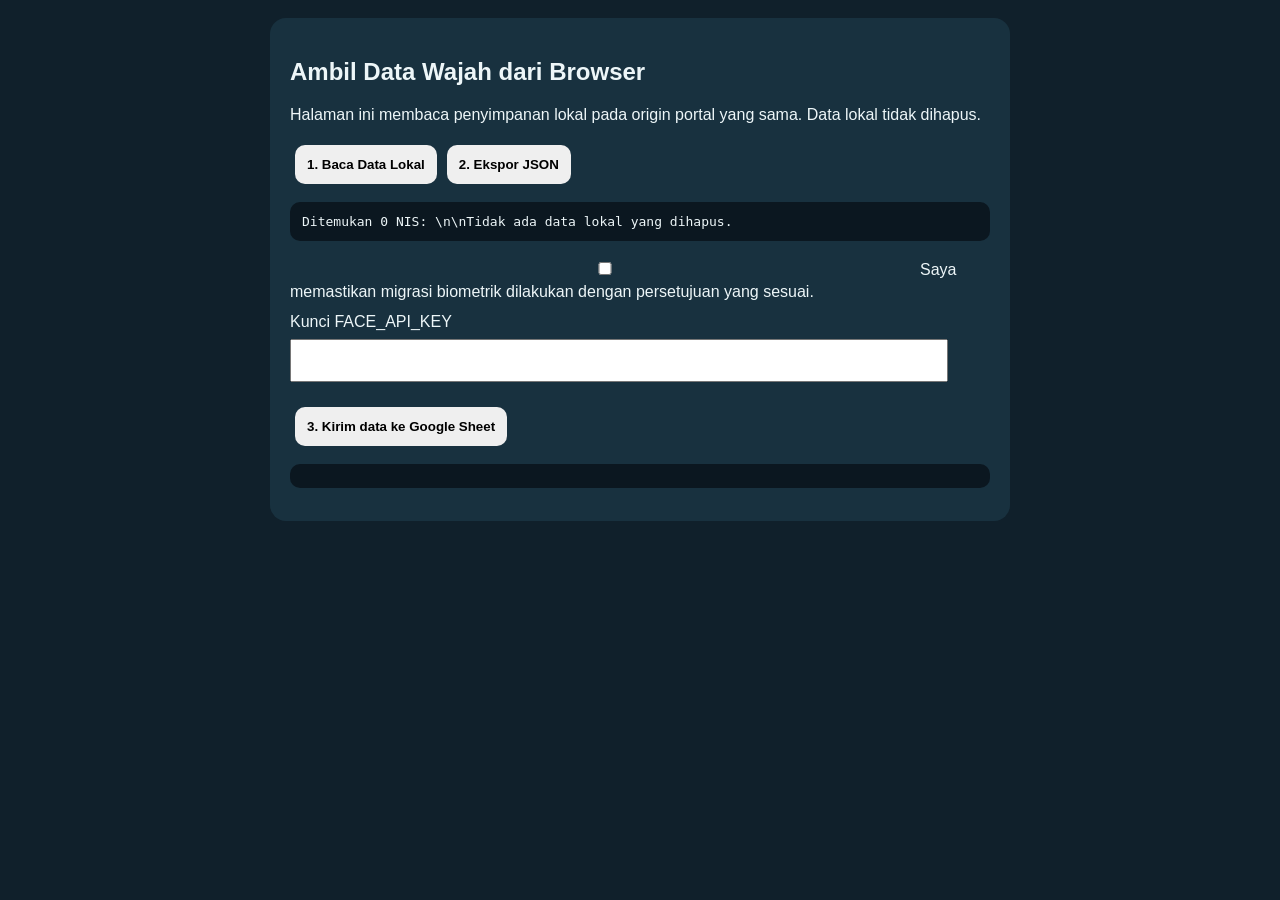
<file: FaceDataMigration.html>
<!doctype html><html lang="id"><head><meta charset="utf-8"><meta name="viewport" content="width=device-width,initial-scale=1"><title>Migrasi Data Wajah Lokal</title><style>body{font-family:Arial,sans-serif;background:#10202b;color:#edf6f8;margin:0;padding:18px}main{max-width:700px;margin:auto;background:#18313f;padding:20px;border-radius:16px}button{padding:12px;margin:5px;border-radius:10px;border:0;font-weight:bold}pre{white-space:pre-wrap;word-break:break-word;background:#0b1720;padding:12px;border-radius:10px}input{padding:12px;width:90%;margin:8px 0}label{display:block;margin:12px 0}</style></head><body><main><h2>Ambil Data Wajah dari Browser</h2><p>Halaman ini membaca penyimpanan lokal pada origin portal yang sama. Data lokal tidak dihapus.</p><button id="scan">1. Baca Data Lokal</button><button id="export">2. Ekspor JSON</button><pre id="status">Tekan Baca Data Lokal.</pre><label><input id="consent" type="checkbox">Saya memastikan migrasi biometrik dilakukan dengan persetujuan yang sesuai.</label><label>Kunci FACE_API_KEY<input id="key" type="password" autocomplete="off"></label><button id="send">3. Kirim data ke Google Sheet</button><pre id="result"></pre></main><script>
(function(){'use strict';const API='https://script.google.com/macros/s/AKfycbwgGOvBV8fKNBamDVYNBAgMeFS6-ld0nfjU2OCkbFFxTCEMSRZAf7nSW7Odj5OYxEWQ/exec';let records=[];
function nis(v){return String(v||'').replace(/\\D/g,'').trim()}function valid(v){return Array.isArray(v)&&v.length===128&&v.every(x=>x!==null&&x!==''&&isFinite(Number(x)))}
function scan(){const found=new Map();function walk(x,depth,n,key){if(depth>10||x==null)return;if(Array.isArray(x)){x.forEach((v,i)=>walk(v,depth+1,n,key+'['+i+']'));return;}if(typeof x!=='object')return;let nn=nis(x.nis||x.NIS||x.idSantri||x.studentId||x.nomorInduk||n);for(let k of Object.keys(x)){let v=x[k];if(valid(v)&&nn&&!found.has(nn))found.set(nn,{nis:nn,descriptor:v.map(Number)});else walk(v,depth+1,nn,key+'.'+k);}let d=x.descriptor||x.faceDescriptor||x.embedding||x.vector;if(valid(d)&&nn&&!found.has(nn))found.set(nn,{nis:nn,descriptor:d.map(Number)});}for(let i=0;i<localStorage.length;i++){let k=localStorage.key(i),raw=localStorage.getItem(k);try{let p=JSON.parse(raw),kn=nis((k.match(/\\d{5,}/)||[])[0]);walk(p,0,kn,k);if(valid(p)&&kn&&!found.has(kn))found.set(kn,{nis:kn,descriptor:p.map(Number)});}catch(_){}}records=[...found.values()];document.getElementById('status').textContent='Ditemukan '+records.length+' NIS: '+records.map(r=>r.nis).join(', ')+'\\n\\nTidak ada data lokal yang dihapus.';return records;}
document.getElementById('scan').onclick=scan;document.getElementById('export').onclick=function(){if(!records.length)scan();if(!records.length){alert('Data tidak ditemukan.');return;}let blob=new Blob([JSON.stringify({exportedAt:new Date().toISOString(),records},null,2)],{type:'application/json'}),url=URL.createObjectURL(blob),a=document.createElement('a');a.href=url;a.download='face-descriptors-export.json';a.click();setTimeout(()=>URL.revokeObjectURL(url),1500);};
document.getElementById('send').onclick=async function(){let out=document.getElementById('result');if(!records.length)scan();if(!records.length){out.textContent='Data lokal tidak ditemukan.';return;}if(!document.getElementById('consent').checked){out.textContent='Konfirmasi persetujuan diperlukan.';return;}let key=document.getElementById('key').value;if(!key){out.textContent='Isi kunci FACE_API_KEY.';return;}this.disabled=true;let sent=0,failed=[];try{for(let r of records){try{let response=await fetch(API,{method:'POST',headers:{'Content-Type':'text/plain;charset=utf-8'},body:JSON.stringify({action:'faceEnroll',apiKey:key,data:{nis:r.nis,descriptor:r.descriptor,consent:true,consentAt:new Date().toISOString()}})});let data=await response.json();if(data&&data.ok)sent++;else failed.push(r.nis+': '+(data.error||'gagal'));}catch(e){failed.push(r.nis+': '+e.message);}}out.textContent='Berhasil dikirim: '+sent+'\\nGagal: '+failed.length+'\\n'+failed.join('\\n')+'\\nData lokal tidak dihapus.';}finally{this.disabled=false;}};scan();})();
</script></body></html>
</file>
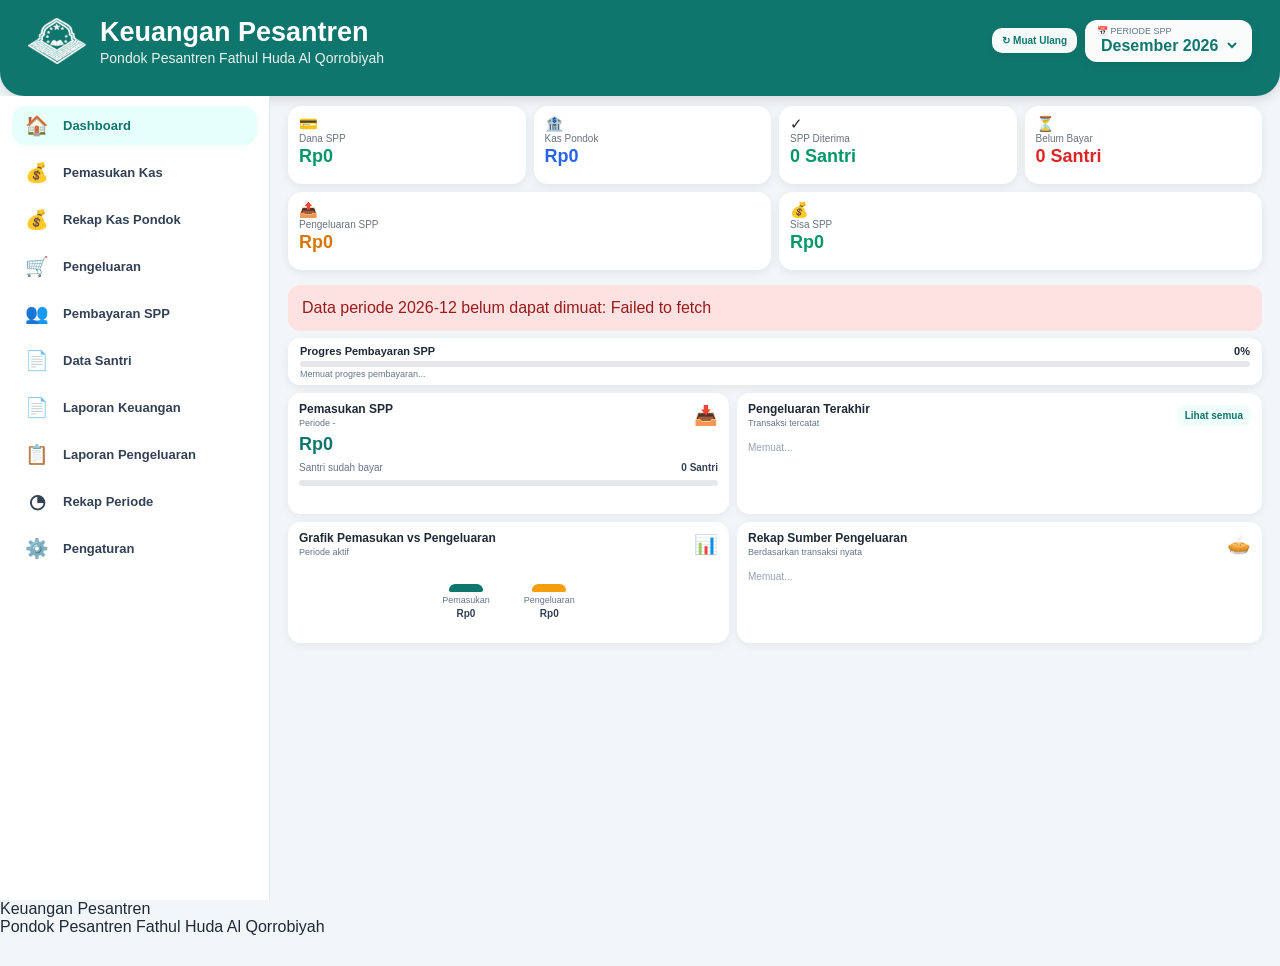
<file: putri/bendahara.html>
<!DOCTYPE html>
<html lang="id">
<head>
  <meta charset="UTF-8">
  <meta name="viewport" content="width=device-width, initial-scale=1.0">

  <title>Bendahara PUTRI | PPFHA</title>

  <style>
    * {
      box-sizing: border-box;
      margin: 0;
      padding: 0;
      font-family: Arial, sans-serif;
    }

    body {
      background: #f3f6f9;
      color: #1f2937;
      padding-bottom: 30px;
    }

    .header {
      background: #0f766e;
      color: white;
      padding: 22px 18px;
      border-radius: 0 0 24px 24px;
      box-shadow: 0 4px 12px rgba(0,0,0,0.12);
    }

    .header h1 {
      font-size: 24px;
      margin-bottom: 6px;
    }

    .header p {
      font-size: 14px;
      opacity: 0.9;
    }

    .container {
      max-width: 700px;
      margin: auto;
      padding: 18px;
    }

    /* Tampilan dashboard modern ala tablet */
    .app-shell{display:flex;min-height:calc(100vh - 102px)}
    .sidebar{width:230px;flex:none;background:#fff;border-right:1px solid #e5e7eb;padding:18px 12px;display:flex;flex-direction:column;gap:6px;position:sticky;top:0;height:calc(100vh - 102px);align-self:flex-start;overflow-y:auto;}
    .side-item{display:flex;align-items:center;gap:12px;padding:13px 14px;border-radius:13px;color:#334155;font-weight:600;font-size:14px;cursor:pointer;transition:.15s;}
    .side-item:hover{background:#f0fdfa;color:#0f766e}.side-item.active{background:#e6fffb;color:#0f766e}.side-icon{width:28px;text-align:center;font-size:19px}.side-spacer{flex:1}.side-logout{color:#dc2626;background:#fff1f2}.side-logout:hover{background:#ffe4e6;color:#b91c1c}
    .main-area{flex:1;min-width:0}.dashboard-progress{background:#fff;border-radius:18px;padding:18px;box-shadow:0 3px 10px rgba(0,0,0,.07);margin-top:16px}.progress-head{display:flex;justify-content:space-between;gap:12px;align-items:center;font-weight:800}.progress-track{height:10px;background:#e5e7eb;border-radius:999px;overflow:hidden;margin-top:12px}.progress-fill{height:100%;background:#0f766e;border-radius:999px;transition:width .3s}.progress-note{font-size:12px;color:#64748b;margin-top:8px}
    .periode {
      background: white;
      border-radius: 16px;
      padding: 16px;
      margin-bottom: 16px;
      box-shadow: 0 3px 10px rgba(0,0,0,0.07);
    }

    .periode-title {
      font-size: 13px;
      color: #6b7280;
      margin-bottom: 5px;
    }

    .periode-value {
      font-size: 21px;
      font-weight: bold;
      color: #0f766e;
    }

    .cards {
      display: grid;
      grid-template-columns: 1fr 1fr;
      gap: 12px;
    }

    .card {
      background: white;
      border-radius: 18px;
      padding: 17px;
      box-shadow: 0 3px 10px rgba(0,0,0,0.07);
    }

    .card-title {
      font-size: 13px;
      color: #6b7280;
      margin-bottom: 9px;
    }

    .card-value {
      font-size: 20px;
      font-weight: bold;
    }

    .green {
      color: #059669;
    }

    .red {
      color: #dc2626;
    }

    .blue {
      color: #2563eb;
    }

    .orange {
      color: #d97706;
    }

    .section {
      margin-top: 18px;
    }

    .section-title {
      font-size: 18px;
      font-weight: bold;
      margin-bottom: 10px;
    }

    .menu {
      background: white;
      border-radius: 17px;
      padding: 17px;
      box-shadow: 0 3px 10px rgba(0,0,0,0.07);
      margin-bottom: 10px;
      display: flex;
      align-items: center;
      justify-content: space-between;
    }

    .menu-left {
      display: flex;
      align-items: center;
      gap: 12px;
    }

    .icon {
      width: 42px;
      height: 42px;
      border-radius: 12px;
      background: #e6fffb;
      display: flex;
      align-items: center;
      justify-content: center;
      font-size: 21px;
    }

    .menu-title {
      font-weight: bold;
      font-size: 15px;
    }

    .menu-desc {
      font-size: 12px;
      color: #6b7280;
      margin-top: 3px;
    }

    .arrow {
      font-size: 20px;
      color: #9ca3af;
    }


    .overlay {
      position: fixed;
      inset: 0;
      background: rgba(0,0,0,0.45);
      display: flex;
      align-items: flex-end;
      justify-content: center;
      z-index: 1000;
      padding: 0;
    }
    .form-card {
      width: 100%;
      max-width: 520px;
      background: white;
      border-radius: 22px 22px 0 0;
      padding: 20px;
      box-shadow: 0 -5px 25px rgba(0,0,0,0.18);
      max-height: 92vh;
      overflow-y: auto;
    }
    .form-header {
      display: flex;
      align-items: center;
      justify-content: space-between;
      margin-bottom: 16px;
    }
    .form-title { font-size: 20px; font-weight: bold; }
    .form-subtitle { font-size: 12px; color: #6b7280; margin-top: 4px; }
    .close-btn {
      border: none; background: #f3f4f6; width: 38px; height: 38px;
      border-radius: 50%; font-size: 24px; color: #6b7280;
    }
    .form-card label {
      display: block; font-size: 13px; font-weight: bold; margin: 12px 0 6px;
    }
    .form-card input, .form-card select, .form-card textarea {
      width: 100%; border: 1px solid #d1d5db; border-radius: 11px;
      padding: 12px; font-size: 14px; background: white;
    }
    .form-card textarea { resize: vertical; }
    .save-btn {
      width: 100%; border: none; border-radius: 12px; padding: 14px;
      margin-top: 15px; background: #0f766e; color: white;
      font-size: 15px; font-weight: bold;
    }
    .save-btn:disabled { opacity: 0.6; }
    .form-message {
      display: none; margin-top: 12px; padding: 10px;
      border-radius: 10px; font-size: 13px;
    }

    .loading {
      text-align: center;
      padding: 25px;
      color: #6b7280;
    }

    .error {
      background: #fee2e2;
      color: #991b1b;
      padding: 14px;
      border-radius: 12px;
      margin-top: 15px;
      display: none;
    }

    .santri-toolbar{display:flex;gap:10px;margin-bottom:14px;flex-wrap:wrap}
    .santri-search{flex:1;min-width:220px;border:1px solid #d1d5db;border-radius:12px;padding:12px 14px;font-size:14px}
    .santri-filter{border:1px solid #d1d5db;border-radius:12px;padding:12px;background:white;font-size:14px}
    .santri-summary{display:grid;grid-template-columns:1fr 1fr;gap:10px;margin-bottom:14px}
    .santri-summary-card{border-radius:14px;padding:13px;background:#f8fafc}
    .santri-summary-number{font-size:22px;font-weight:800;margin-top:3px}
    .santri-table-wrap{overflow-x:auto;border:1px solid #e5e7eb;border-radius:14px}
    .santri-table{width:100%;border-collapse:collapse;min-width:620px;font-size:14px}
    .santri-table th{background:#f0fdfa;color:#115e59;padding:12px;text-align:left}
    .santri-table td{padding:11px 12px;border-top:1px solid #f1f5f9}
    .status-badge{display:inline-block;padding:5px 9px;border-radius:999px;font-size:12px;font-weight:700}
    .status-lunas{background:#dcfce7;color:#166534}
    .status-belum{background:#fee2e2;color:#991b1b}
    .santri-empty{text-align:center;padding:25px;color:#6b7280}

    @media (max-width: 450px) {
      .cards {
        grid-template-columns: 1fr 1fr;
      }

      .card-value {
        font-size: 17px;
      }
    }
  

    @media (min-width:1100px){.cards{grid-template-columns:repeat(4,1fr)}.cards .card:nth-child(5),.cards .card:nth-child(6){grid-column:span 2}}
    /* Dashboard final: sederhana, padat, dan satu layar di tablet */
    .dashboard-final-grid{display:grid;grid-template-columns:1.05fr 1.25fr;gap:10px;margin-top:10px}
    .dashboard-final-grid .panel{background:#fff;border-radius:15px;padding:11px 14px;box-shadow:0 3px 10px rgba(15,23,42,.06);min-width:0;overflow:hidden}
    .compact-panel{min-height:112px}.panel-head{display:flex;align-items:center;justify-content:space-between;gap:8px;margin-bottom:7px}.panel-title{font-size:13px;font-weight:800;color:#1f2937}.panel-sub{font-size:10px;color:#64748b;margin-top:2px}.panel-icon{font-size:19px}.action-chip{border:0;background:#f0fdfa;color:#0f766e;border-radius:8px;padding:5px 8px;font-size:10px;font-weight:700}
    .compact-money{font-size:20px;font-weight:900;color:#0f766e;line-height:1.1;margin:2px 0 7px}.compact-row{display:flex;justify-content:space-between;gap:8px;font-size:10px;color:#64748b}.compact-row strong{color:#334155}.compact-progress{height:6px;background:#e5e7eb;border-radius:99px;overflow:hidden;margin-top:7px}.compact-progress>div{height:100%;background:#0f766e;border-radius:99px}
    .expense-list{display:grid;grid-template-columns:1fr 1fr;column-gap:14px;row-gap:3px}.expense-item{display:flex;justify-content:space-between;align-items:center;gap:6px;padding:5px 0;border-bottom:1px solid #f1f5f9;font-size:10px}.expense-item .expense-main{min-width:0}.expense-item .expense-name{font-weight:700;white-space:nowrap;overflow:hidden;text-overflow:ellipsis}.expense-item .expense-meta{font-size:9px;color:#94a3b8;margin-top:1px}.expense-item .expense-amount{font-weight:800;color:#dc2626;white-space:nowrap}
    .compare-chart{display:flex;align-items:end;justify-content:center;gap:34px;height:65px;padding:2px 0 0}.compare-col{height:100%;display:flex;flex-direction:column;justify-content:end;align-items:center;gap:3px;font-size:9px;color:#64748b}.compare-col strong{font-size:10px;color:#334155}.compare-bar{width:34px;max-height:36px;min-height:6px;border-radius:7px 7px 2px 2px}.income-bar{background:#0f766e}.expense-bar{background:#f59e0b}
    .expense-bars{display:grid;grid-template-columns:1fr 1fr;gap:6px 12px}.expense-bar-row{display:grid;grid-template-columns:70px 1fr auto;align-items:center;gap:5px;font-size:9px}.expense-bar-row .bar-label{white-space:nowrap;overflow:hidden;text-overflow:ellipsis}.expense-bar-track{height:6px;background:#e5e7eb;border-radius:99px;overflow:hidden}.expense-bar-fill{height:100%;background:#f59e0b;border-radius:99px}.expense-bar-value{font-weight:700;color:#475569;white-space:nowrap}.empty-state{padding:7px 0;color:#94a3b8;font-size:10px}
    @media (min-width:700px){
      body{overflow:hidden}.header{padding:16px 32px}.header h1{font-size:26px;margin-bottom:2px}.header p{font-size:13px}
      .app-shell{height:calc(100vh - 96px);min-height:0}.sidebar{height:calc(100vh - 96px);min-height:0;padding:12px}.side-item{padding:9px 12px;font-size:13px}.main-area{height:calc(100vh - 96px);overflow:hidden}.main-area>.container{height:100%;padding:10px 20px;overflow:hidden}
      .periode{padding:9px 14px;margin-bottom:7px;border-radius:13px}.periode-title{font-size:10px}.periode-value{font-size:19px}
      #statusPeriodeBox{padding:8px 12px!important;margin-bottom:7px!important;border-radius:12px!important}#statusPeriodeTitle{font-size:12px!important}#statusPeriodeDesc{font-size:10px!important;margin-top:2px!important}
      .cards{gap:8px}.card{padding:10px 12px;border-radius:14px}.card-title{font-size:10px;margin-bottom:3px}.card-value{font-size:18px}.stat-icon{font-size:15px!important}
      .dashboard-progress{margin-top:7px;padding:8px 12px;border-radius:13px}.progress-head{font-size:11px}.progress-track{height:6px;margin-top:5px}.progress-note{font-size:9px;margin-top:3px}
      .dashboard-final-grid{grid-template-columns:1.05fr 1.25fr;gap:9px;margin-top:8px}.dashboard-final-grid .panel{min-height:103px;padding:9px 12px}.panel-title{font-size:12px}.panel-sub{font-size:9px}
    }
    @media (min-width:1100px){.cards{grid-template-columns:repeat(3,1fr)}.cards .card{min-height:86px}.dashboard-final-grid{grid-template-columns:1fr 1fr}}
    @media (min-width:700px){.legacy-menu-section{display:none!important}.dashboard-final-grid{margin-top:16px}.main-area>.container{padding-top:18px}}
    @media (min-width:700px){.main-area>.container{max-width:none;width:100%;padding-left:24px;padding-right:24px}.app-shell{align-items:flex-start}.sidebar{min-height:calc(100vh - 102px)}}
    @media (max-width: 699px){.sidebar{display:none}.main-area{width:100%}}
    @media (min-width: 700px) {
      .header { padding: 28px 32px; }
      .header h1 { font-size: 28px; }
      .header p { font-size: 16px; }
      .container { max-width: 1050px; padding: 24px 28px; }
      .cards { grid-template-columns: repeat(3, 1fr); gap: 16px; }
      .card { padding: 20px; }
      .card-title { font-size: 14px; }
      .card-value { font-size: 22px; }
      .periode { padding: 20px; }
      .periode-value { font-size: 24px; }
      .menu { padding: 20px; }
      .menu-title { font-size: 17px; }
      .menu-desc { font-size: 13px; }
      .form-card { max-width: 650px; border-radius: 22px; margin-bottom: 24px; }
      .overlay { align-items: center; padding: 24px; }
    }
    .header-controls{display:flex;align-items:center;gap:8px;margin-left:auto}.header-reload{border:0;background:rgba(255,255,255,.96);color:#0f766e;border-radius:10px;padding:7px 10px;font-weight:800;font-size:10px;box-shadow:0 2px 8px rgba(0,0,0,.08);cursor:pointer}.header-period{min-width:150px;background:rgba(255,255,255,.98);color:#0f766e;border-radius:12px;padding:7px 12px;box-shadow:0 3px 10px rgba(0,0,0,.08)}.header-period-label{font-size:9px;color:#64748b;line-height:1.1}.header-period-value{font-size:16px;font-weight:900;line-height:1.2;margin-top:2px}
    /* Mobile dashboard: ringkas seperti aplikasi HP contoh */
    @media(max-width:699px){
      .dashboard-final-grid{display:none!important}
      .dashboard-progress{margin-top:8px!important;padding:10px 12px!important;border-radius:13px!important}
      .progress-head{font-size:12px!important}
      .progress-track{height:7px!important;margin-top:6px!important}
      .progress-note{font-size:9px!important;margin-top:4px!important}
      .cards{grid-template-columns:1fr 1fr!important;gap:8px!important}
      .card{padding:11px!important;border-radius:13px!important}
      .card-title{font-size:10px!important;margin-bottom:4px!important}
      .card-value{font-size:16px!important}
    }
    @media(max-width:699px){.header{padding:12px 14px!important}.header>div:first-child{gap:8px!important}.header svg{width:42px!important;height:42px!important}.header h1{font-size:19px!important}.header p{font-size:9px!important}.header-controls{gap:5px}.header-reload{font-size:8px;padding:6px 7px}.header-period{min-width:94px;padding:5px 7px}.header-period-label{font-size:7px}.header-period-value{font-size:12px}}
    /* FINAL TABLET COMPACT LAYOUT - satu layar seperti dashboard referensi */
    @media (min-width:700px){
      body{overflow:hidden!important}
      .header{height:96px;box-sizing:border-box;padding:12px 28px!important}.header h1{font-size:27px!important}.header p{font-size:14px!important}
      .app-shell{height:calc(100vh - 96px)!important}.sidebar{height:calc(100vh - 96px)!important;width:270px;box-sizing:border-box;padding:10px 12px!important}.side-item{padding:8px 11px!important;font-size:13px!important;margin-bottom:2px}
      .main-area{height:calc(100vh - 96px)!important;overflow-y:auto!important;overflow-x:hidden!important;-webkit-overflow-scrolling:touch}.main-area>.container,.container{min-height:100%;height:auto;max-width:none!important;width:100%!important;box-sizing:border-box;padding:10px 18px 24px!important;overflow:visible!important}
      .periode{height:62px;box-sizing:border-box;padding:9px 14px!important;margin:0 0 7px!important;border-radius:14px!important}.periode-title{font-size:10px!important}.periode-value{font-size:21px!important}
      #statusPeriodeBox{padding:8px 12px!important;margin:0 0 7px!important;border-radius:12px!important;min-height:50px;box-sizing:border-box}#statusPeriodeTitle{font-size:12px!important}#statusPeriodeDesc{font-size:10px!important;margin-top:2px!important}
      .cards{grid-template-columns:repeat(4,minmax(0,1fr))!important;gap:8px!important;margin:0!important}.cards .card{min-height:78px!important;height:78px!important;box-sizing:border-box;padding:9px 11px!important;border-radius:14px!important}.cards .card:nth-child(5),.cards .card:nth-child(6){grid-column:span 2}.card-title{font-size:10px!important;margin-bottom:3px!important}.card-value{font-size:18px!important;line-height:1.1!important}.stat-icon{font-size:15px!important}
      .dashboard-progress{height:47px;box-sizing:border-box;margin:7px 0 0!important;padding:7px 12px!important;border-radius:12px!important}.progress-head{font-size:11px!important}.progress-track{height:6px!important;margin-top:4px!important}.progress-note{font-size:9px!important;margin-top:2px!important}
      .dashboard-final-grid{grid-template-columns:1.05fr 1.25fr!important;grid-template-rows:1fr 1fr;gap:8px!important;margin-top:8px!important;height:250px}.dashboard-final-grid .panel{min-height:0!important;height:auto!important;padding:9px 11px!important;border-radius:13px!important}.panel-title{font-size:12px!important}.panel-sub{font-size:9px!important}.compact-money{font-size:18px!important}.expense-list{grid-template-columns:1fr 1fr!important}.expense-item{padding:3px 0!important;font-size:9px!important}.expense-item .expense-meta{font-size:8px!important}.compare-chart{height:55px!important}.expense-bars{gap:4px 8px!important}
    }

    /* RESPONSIVE HP: jangan pakai layout tablet/sidebar di layar ponsel */
    @media (max-width: 900px){
      body{overflow:auto!important;padding-bottom:12px!important}
      .header{height:auto!important;min-height:68px!important;padding:10px 12px!important;border-radius:0 0 16px 16px!important}
      .header>div:first-child{gap:8px!important;align-items:center!important}
      .header img{width:42px!important;height:42px!important}
      .header h1{font-size:18px!important;line-height:1.1!important;margin-bottom:2px!important}
      .header p{font-size:9px!important;line-height:1.15!important}
      .header-controls{gap:5px!important}
      .header-reload{font-size:8px!important;padding:6px 7px!important;border-radius:8px!important;white-space:nowrap}
      .header-period{min-width:86px!important;padding:5px 7px!important;border-radius:9px!important}
      .header-period-label{font-size:7px!important}
      .header-period-value{font-size:11px!important}
      .app-shell{display:block!important;min-height:0!important;height:auto!important}
      .sidebar{display:none!important}
      .main-area{height:auto!important;min-height:0!important;overflow:visible!important}
      .main-area>.container,.container{width:100%!important;max-width:none!important;min-height:0!important;height:auto!important;padding:9px 10px 18px!important;overflow:visible!important}
      .periode{display:none!important}
      #statusPeriodeBox{padding:8px 10px!important;margin:0 0 7px!important;border-radius:10px!important;min-height:0!important}
      #statusPeriodeTitle{font-size:11px!important}
      #statusPeriodeDesc{font-size:9px!important;line-height:1.3!important;margin-top:2px!important}
      .cards{grid-template-columns:repeat(2,minmax(0,1fr))!important;gap:6px!important}
      .cards .card,.cards .card:nth-child(5),.cards .card:nth-child(6){grid-column:auto!important;min-height:68px!important;height:68px!important;padding:8px 9px!important;border-radius:11px!important}
      .card-title{font-size:9px!important;margin-bottom:2px!important}
      .card-value{font-size:16px!important;line-height:1.05!important}
      .stat-icon{font-size:13px!important}
      .dashboard-progress{height:auto!important;min-height:43px!important;margin:6px 0 0!important;padding:6px 9px!important;border-radius:10px!important}
      .progress-head{font-size:10px!important}
      .progress-track{height:5px!important;margin-top:4px!important}
      .progress-note{font-size:8px!important;margin-top:2px!important}
      .dashboard-final-grid{grid-template-columns:1fr 1fr!important;grid-template-rows:auto auto!important;height:auto!important;gap:6px!important;margin-top:6px!important}
      .dashboard-final-grid .panel{min-height:88px!important;height:auto!important;padding:8px 9px!important;border-radius:11px!important}
      .panel-title{font-size:10px!important}
      .panel-sub{font-size:8px!important}
      .compact-money{font-size:16px!important;margin:2px 0 5px!important}
      .compact-row{font-size:8px!important}
      .compact-progress{height:5px!important;margin-top:5px!important}
      .expense-item{padding:3px 0!important;font-size:8px!important}
      .expense-item .expense-meta{font-size:7px!important}
      .expense-item .expense-amount{font-size:8px!important}
      .compare-chart{height:48px!important;gap:20px!important}
      .compare-bar{width:26px!important;max-height:28px!important}
      .expense-bars{gap:3px 7px!important}
      .expense-bar-row{grid-template-columns:48px 1fr auto!important;font-size:7px!important}
      .expense-bar-track{height:5px!important}
      .expense-bar-value{font-size:7px!important}
    }

    /* Navigasi HP: tetap di bawah layar, seperti aplikasi native */
    .mobile-bottom-nav{display:none}
    @media(max-width:699px){
      .sidebar{display:none!important}
      .mobile-bottom-nav{
        position:fixed;
        left:0;
        right:0;
        bottom:0;
        height:64px;
        z-index:9998;
        display:grid;
        grid-template-columns:repeat(5,1fr);
        background:rgba(255,255,255,.98);
        border-top:1px solid #e2e8f0;
        box-shadow:0 -4px 18px rgba(15,23,42,.10);
        padding:5px 4px calc(5px + env(safe-area-inset-bottom));
        box-sizing:border-box;
      }
      .mobile-nav-item{
        border:0;
        background:transparent;
        color:#64748b;
        display:flex;
        flex-direction:column;
        align-items:center;
        justify-content:center;
        gap:3px;
        border-radius:10px;
        font:inherit;
        cursor:pointer;
      }
      .mobile-nav-item span{font-size:21px;line-height:20px;font-weight:700}
      .mobile-nav-item small{font-size:9px;font-weight:700;line-height:12px}
      .mobile-nav-item.active,
      .mobile-nav-item:active{color:#0f766e;background:#ecfdf5}
      body{padding-bottom:70px!important}
      .main-area{width:100%!important}
      .container{padding-bottom:8px!important}
    }


    /* FIX SCROLL DASHBOARD: halaman dan area konten harus bisa digeser sampai bawah */
    html, body {
      min-height:100% !important;
      height:auto !important;
      overflow-y:auto !important;
      overflow-x:hidden !important;
      -webkit-overflow-scrolling:touch !important;
    }
    .app-shell {
      min-height:calc(100vh - 96px) !important;
      height:auto !important;
      align-items:stretch !important;
    }
    .main-area {
      min-height:0 !important;
      height:auto !important;
      overflow-y:visible !important;
      overflow-x:hidden !important;
    }
    .main-area > .container,
    .main-area .container {
      height:auto !important;
      min-height:0 !important;
      overflow:visible !important;
      padding-bottom:100px !important;
    }
    @media (min-width:901px) {
      .app-shell { min-height:calc(100vh - 96px) !important; }
      .sidebar { position:sticky !important; top:0 !important; height:calc(100vh - 96px) !important; }
    }

  </style>
</head>

<body>

  <div class="header">
    <div style="display:flex;align-items:center;gap:14px;">
      <img class="pondok-logo" src="[data-uri]" alt="Logo Pondok" style="width:58px;height:58px;flex:none;display:block;object-fit:contain;">
      <div>
        <h1>Keuangan Pesantren</h1>
        <p>Pondok Pesantren Fathul Huda Al Qorrobiyah</p>
      </div>
      <div class="header-controls">
        <button onclick="muatUlangData()" class="header-reload">↻ Muat Ulang</button>
        <div class="header-period"><div class="header-period-label">📅 PERIODE SPP</div><select id="periodeSelect" onchange="ubahPeriodeBendahara(this.value)" style="width:100%;border:0;background:transparent;color:#0f766e;font-size:16px;font-weight:900;outline:none"><option value="">Memuat...</option></select><div class="header-period-value" id="periodeHeader" style="display:none">Memuat...</div></div>
      </div>
    </div>
  </div>

  <div class="app-shell">
    <aside class="sidebar">
      <div class="side-item active"><span class="side-icon">🏠</span><span>Dashboard</span></div>
      <div class="side-item" onclick="bukaPemasukanKas()"><span class="side-icon">💰</span><span>Pemasukan Kas</span></div>
      <div class="side-item" onclick="window.bukaRekapKas()"><span class="side-icon">💰</span><span>Rekap Kas Pondok</span></div>
      <div class="side-item" onclick="bukaFormPengeluaran()"><span class="side-icon">🛒</span><span>Pengeluaran</span></div>
      <div class="side-item" onclick="bukaDaftarSantri()"><span class="side-icon">👥</span><span>Pembayaran SPP</span></div>
      <div class="side-item" onclick="bukaDaftarSantri()"><span class="side-icon">📄</span><span>Data Santri</span></div>
      <div class="side-item" onclick="bukaLaporanKeuanganPDF()"><span class="side-icon">📄</span><span>Laporan Keuangan</span></div>
      <div class="side-item" onclick="bukaLaporanPengeluaran()"><span class="side-icon">📋</span><span>Laporan Pengeluaran</span></div>
      <div class="side-item" onclick="pindahkanSisaSPPKeKas()"><span class="side-icon">◔</span><span>Rekap Periode</span></div>
      <div class="side-item"><span class="side-icon">⚙️</span><span>Pengaturan</span></div>
      <div class="side-spacer"></div>

    </aside>
    <main class="main-area">
  <div class="container">

    <div class="periode" style="display:none"><div class="periode-title">Periode SPP</div><div class="periode-value" id="periode">Memuat...</div></div>

    <div id="loading" class="loading">
      Memuat data keuangan...
    </div>

    <div id="statusPeriodeBox" style="display:none;margin-bottom:16px;padding:16px 18px;border-radius:16px;background:#fffbeb;border:1px solid #fde68a;">
      <div id="statusPeriodeTitle" style="font-weight:800;color:#92400e;font-size:15px;"></div>
      <div id="statusPeriodeDesc" style="margin-top:5px;color:#78350f;font-size:13px;line-height:1.5;"></div>
    </div>

    <div class="cards">

      <div class="card stat-card">
        <div class="stat-icon">💳</div><div class="card-title" id="danaSPPLabel">Dana SPP</div>
        <div class="card-value green" id="sppMasuk">
          Rp0
        </div>
      </div>

      <div class="card stat-card">
        <div class="stat-icon">🏦</div><div class="card-title">Kas Pondok</div>
        <div class="card-value blue" id="kas">
          Rp0
        </div>
      </div>

      <div class="card stat-card">
        <div class="stat-icon">✓</div><div class="card-title">SPP Diterima</div>
        <div class="card-value green" id="lunas">
          0 Santri
        </div>
      </div>

      <div class="card stat-card">
        <div class="stat-icon">⏳</div><div class="card-title">Belum Bayar</div>
        <div class="card-value red" id="belumBayar">
          0 Santri
        </div>
      </div>

      <div class="card stat-card">
        <div class="stat-icon">📤</div><div class="card-title">Pengeluaran SPP</div>
        <div class="card-value orange" id="pengeluaranSPP">
          Rp0
        </div>
      </div>

      <div class="card stat-card">
        <div class="stat-icon">💰</div><div class="card-title">Sisa SPP</div>
        <div class="card-value green" id="sisaSPP">
          Rp0
        </div>
      </div>

    </div>

    <nav class="mobile-bottom-nav" aria-label="Navigasi utama HP">
      <button class="mobile-nav-item active" onclick="loadDashboard()"><span>⌂</span><small>Beranda</small></button>
      <button class="mobile-nav-item" onclick="bukaDaftarSantri()"><span>♟</span><small>Santri</small></button>
      <button class="mobile-nav-item" onclick="bukaMenuTransaksiHP()"><span>☷</span><small>Transaksi</small></button>
      <button class="mobile-nav-item" onclick="bukaLaporanPengeluaran()"><span>▤</span><small>Laporan</small></button>
      <button class="mobile-nav-item" onclick="bukaPengaturanHP()"><span>⚙</span><small>Pengaturan</small></button>
    </nav>

    <div id="error" class="error"></div>

    <div class="dashboard-progress">
      <div class="progress-head"><span>Progres Pembayaran SPP</span><span id="progressPersen">0%</span></div>
      <div class="progress-track"><div id="progressFill" class="progress-fill" style="width:0%"></div></div>
      <div id="progressNote" class="progress-note">Memuat progres pembayaran...</div>
    </div>

    <div class="dashboard-final-grid">
      <div class="panel compact-panel">
        <div class="panel-head"><div><div class="panel-title">Pemasukan SPP</div><div class="panel-sub">Periode <span id="incomePeriod">-</span></div></div><span class="panel-icon">📥</span></div>
        <div class="compact-money" id="dashboardIncomeValue">Rp0</div>
        <div class="compact-row"><span>Santri sudah bayar</span><strong id="dashboardIncomeCount">0 Santri</strong></div>
        <div class="compact-progress"><div id="incomeFill" style="width:0%"></div></div>
      </div>
      <div class="panel compact-panel">
        <div class="panel-head"><div><div class="panel-title">Pengeluaran Terakhir</div><div class="panel-sub">Transaksi tercatat</div></div><button class="action-chip" onclick="bukaLaporanPengeluaran()">Lihat semua</button></div>
        <div id="dashboardExpenseList" class="expense-list"><div class="empty-state">Memuat...</div></div>
      </div>
      <div class="panel compact-panel">
        <div class="panel-head"><div><div class="panel-title">Grafik Pemasukan vs Pengeluaran</div><div class="panel-sub">Periode aktif</div></div><span class="panel-icon">📊</span></div>
        <div class="compare-chart"><div class="compare-col"><div id="incomeBar" class="compare-bar income-bar" style="height:8px"></div><span>Pemasukan</span><strong id="incomeBarValue">Rp0</strong></div><div class="compare-col"><div id="expenseBar" class="compare-bar expense-bar" style="height:8px"></div><span>Pengeluaran</span><strong id="expenseBarValue">Rp0</strong></div></div>
      </div>
      <div class="panel compact-panel">
        <div class="panel-head"><div><div class="panel-title">Rekap Sumber Pengeluaran</div><div class="panel-sub">Berdasarkan transaksi nyata</div></div><span class="panel-icon">🥧</span></div>
        <div id="dashboardExpenseBars" class="expense-bars"><div class="empty-state">Memuat...</div></div>
      </div>
    </div>

    <div class="section legacy-menu-section">

      <div style="display:flex;align-items:center;justify-content:space-between;gap:12px;margin-bottom:12px;">
        <div>
          <div class="section-title" style="margin-bottom:3px;">Menu Keuangan</div>
          <div style="font-size:12px;color:#64748b;">Pilih fitur yang ingin digunakan</div>
        </div>
      </div>

      <div class="menu-group-label">SPP & Santri</div>

      <div class="menu" onclick="bukaLaporanSPP()" style="cursor:pointer;">
        <div class="menu-left"><div class="icon">📊</div><div>
          <div class="menu-title">Laporan SPP per Periode</div>
          <div class="menu-desc">Rekap pemasukan, pembayaran, dan sisa SPP</div>
        </div></div><div class="arrow">›</div>
      </div>

      <div class="menu" onclick="bukaDaftarSantri()" style="cursor:pointer;">
        <div class="menu-left"><div class="icon">👨‍🎓</div><div>
          <div class="menu-title">Daftar Santri & Status SPP</div>
          <div class="menu-desc">Lihat santri yang sudah dan belum bayar</div>
        </div></div><div class="arrow">›</div>
      </div>

      <div class="menu" onclick="window.bukaRekapKas()" style="cursor:pointer;">
        <div class="menu-left"><div class="icon">💰</div><div>
          <div class="menu-title">Rekap Kas Pondok</div>
          <div class="menu-desc">Lihat pemasukan, pengeluaran, dan saldo Kas</div>
        </div></div><div class="arrow">›</div>
      </div>

      <div class="menu" onclick="bukaPemasukanKas()" style="cursor:pointer;">
  <div class="menu-left">
    <div class="icon">💰</div>
    <div>
      <div class="menu-title">
        Pemasukan Kas
      </div>
      <div class="menu-desc">
        Catat pemasukan dana Kas Pondok
      </div>
    </div>
  </div>
  <div class="arrow">></div>
      </div>
      <div class="menu" onclick="bukaForm()">
        <div class="menu-left">
          <div class="icon">💰</div>

          <div>
            <div class="menu-title">
              Catat Pengeluaran
            </div>

            <div class="menu-desc">
              Catat pengeluaran SPP atau Kas
            </div>
          </div>
        </div>

        <div class="arrow">›</div>
      </div>

      <div class="menu" onclick="bukaPengeluaranTerbaru()" style="cursor:pointer;">
        <div class="menu-left">
          <div class="icon">📋</div>

          <div>
            <div class="menu-title">
              Pengeluaran Terbaru
            </div>

            <div class="menu-desc">
              Lihat riwayat transaksi
            </div>
          </div>
        </div>
      </div>
      <div class="menu" onclick="bukaRiwayatPembayaranSPP()" style="cursor:pointer;">
        <div class="menu-left">
          <div class="icon">🧾</div>
          <div>
            <div class="menu-title">Riwayat Pembayaran SPP</div>
            <div class="menu-desc">Lihat seluruh pembayaran, periode, dan status verifikasi</div>
          </div>
        </div>
        <div class="arrow">›</div>
      </div>
      <div class="menu-group-label">Laporan & Periode</div>

<div class="menu" onclick="bukaLaporanPengeluaran()" style="cursor:pointer;">
  <div class="menu-left"><div class="icon">📑</div><div>
    <div class="menu-title">Laporan Pengeluaran</div>
    <div class="menu-desc">Lihat dan rekap seluruh pengeluaran SPP & Kas</div>
  </div></div><div class="arrow">›</div>
</div>
<div class="menu" onclick="pindahkanSisaSPPKeKas()" style="cursor:pointer;">
  <div class="menu-left">
    <div class="icon">🏦</div>

    <div>
      <div class="menu-title">
        Pindahkan Sisa SPP ke Kas
      </div>

      <div class="menu-desc">
        Pindahkan sisa SPP setelah periode selesai
      </div>
    </div>
  </div>

  <div class="arrow">›</div>
</div>
        

    </div>

  </div>
    </main>
  </div>
    <div class="footer-note">Keuangan Pesantren<br>Pondok Pesantren Fathul Huda Al Qorrobiyah</div>

<script>

  /*
   * NANTI KITA ISI DENGAN URL WEB APP APPS SCRIPT
   *
   * Jangan diubah dulu.
   */
  const API_URL = "https://script.google.com/macros/s/AKfycbzxt5JeaKVOQ-T2Xgmif4Wx_GAXgGGnKPm4_gHPqKzXLrW1WLM3Vvwxa5pO-wr5vhRN/exec";


  function keuanganPutriPinParam() { const pin = prompt("Masukkan sandi bendahara PUTRI:"); return pin ? "&pin=" + encodeURIComponent(pin) : null; }

  function rupiah(angka) {

    return new Intl.NumberFormat("id-ID", {
      style: "currency",
      currency: "IDR",
      maximumFractionDigits: 0
    }).format(Number(angka) || 0);

  }


  function periodeBendaharaAktif(){return document.getElementById("periodeSelect")?.value||new Date().getFullYear()+"-"+String(new Date().getMonth()+1).padStart(2,"0");}
  function siapkanPilihanPeriodeBendahara(selected){
    const el=document.getElementById("periodeSelect");if(!el)return;
    const now=new Date(),items=[];
    for(let i=0;i<18;i++){const d=new Date(now.getFullYear(),now.getMonth()-i,1);const code=d.getFullYear()+"-"+String(d.getMonth()+1).padStart(2,"0");items.push({code,label:d.toLocaleDateString("id-ID",{month:"long",year:"numeric"})});}
    el.innerHTML=items.map(x=>'<option value="'+x.code+'">'+x.label+'</option>').join("");
    el.value=selected||items[0].code;
  }
  function ubahPeriodeBendahara(period){
    const dipilih=String(period||"").trim();
    if(!/^\d{4}-\d{2}$/.test(dipilih)) return;
    // Simpan pilihan terbaru sebelum memuat ulang agar tidak ditimpa periode lama.
    window.keuanganPeriodeAktif=dipilih;
    siapkanPilihanPeriodeBendahara(dipilih);
    loadDashboard(dipilih);
  }
  // Batasi waktu tunggu API agar layar tidak menggantung tanpa batas.
  async function fetchBendaharaPutri(url, options, timeoutMs) {
    const controller=new AbortController();
    const timer=setTimeout(()=>controller.abort(),timeoutMs||20000);
    try {
      return await fetch(url,{...(options||{}),signal:controller.signal});
    } finally {
      clearTimeout(timer);
    }
  }

  async function loadDashboard(requestedPeriod) {
    const periodeAwal=String(requestedPeriod||window.keuanganPeriodeAktif||periodeBendaharaAktif());
    siapkanPilihanPeriodeBendahara(periodeAwal);
    const periodeDipilih=periodeBendaharaAktif();
    window.keuanganPeriodeAktif=periodeDipilih;
    // Abaikan respons lama jika pengguna sudah memilih periode lain atau pemuatan baru dimulai.
    const requestId=(window.__bendaharaPutriLoadId||0)+1;
    window.__bendaharaPutriLoadId=requestId;
    try {
      const response = await fetchBendaharaPutri(API_URL + "?action=getDashboardKeuangan&periode="+encodeURIComponent(periodeDipilih)+"&_="+Date.now(),{cache:"no-store"},20000);
      if(!response.ok) throw new Error("HTTP "+response.status);
      const data = await response.json();
      if(requestId!==window.__bendaharaPutriLoadId || periodeBendaharaAktif()!==periodeDipilih) return;
      if(String(data.periodeKode||"")!==periodeDipilih) {
        throw new Error("Server mengembalikan periode "+(data.periode||data.periodeKode||"tidak diketahui")+" padahal yang dipilih "+periodeDipilih+". Periksa versi deployment Apps Script.");
      }

      if (!data.success) {

        throw new Error(
          data.message || "Gagal mengambil data"
        );

      }

      window.dashboardKeuangan = data;
      document.getElementById("periode").textContent =
        data.periode || "-";
      if(document.getElementById("periodeHeader")){
        document.getElementById("periodeHeader").textContent = data.periode || "-";
      }
      const danaSPPLabel = document.getElementById("danaSPPLabel");
      if (danaSPPLabel) danaSPPLabel.textContent = "Dana SPP · " + (data.periode || "Periode Aktif");
      loadDashboardRecent(periodeDipilih);

      document.getElementById("sppMasuk").textContent =
        rupiah(data.sppMasuk);

      document.getElementById("lunas").textContent =
        (data.lunas || 0) + " Santri";

      document.getElementById("belumBayar").textContent =
        (data.belumBayar || 0) + " Santri";

      const totalSantri = Number(data.lunas || 0) + Number(data.belumBayar || 0);
      const persen = totalSantri ? (Number(data.lunas || 0) / totalSantri * 100) : 0;
      const persenBulat = Math.round(persen * 10) / 10;
      const progressEl = document.getElementById("progressFill");
      const progressPct = document.getElementById("progressPersen");
      const progressNote = document.getElementById("progressNote");
      if(progressEl) progressEl.style.width = Math.min(100, persen) + "%";
      if(progressPct) progressPct.textContent = persenBulat + "%";
      if(progressNote) progressNote.textContent = (data.lunas || 0) + " dari " + totalSantri + " santri sudah membayar";
      const ovPaid=document.getElementById("overviewPaid"), ovFill=document.getElementById("overviewPaidFill"), ovNote=document.getElementById("overviewNote");
      if(ovPaid) ovPaid.textContent=persenBulat+"%"; if(ovFill) ovFill.style.width=Math.min(100,persen)+"%";
      if(ovNote) ovNote.textContent=(data.lunas||0)+" santri sudah membayar dan "+(data.belumBayar||0)+" santri belum bayar pada periode "+(data.periode||"saat ini")+".";
      const incomePeriod=document.getElementById("incomePeriod"); if(incomePeriod) incomePeriod.textContent=data.periode||"-";
      // Pemasukan SPP harus mengikuti pembayaran SPP periode aktif (bukan transaksi pengeluaran).
      const dashboardIncomeValue=document.getElementById("dashboardIncomeValue");
      if(dashboardIncomeValue) dashboardIncomeValue.textContent=rupiah(data.sppMasuk||0);
      const dashboardIncomeCount=document.getElementById("dashboardIncomeCount");
      if(dashboardIncomeCount) dashboardIncomeCount.textContent=(data.lunas||0)+" Santri";
      const incomeFill=document.getElementById("incomeFill"); if(incomeFill) incomeFill.style.width=Math.min(100,persen)+"%";
      const incomeBarValue=document.getElementById("incomeBarValue"); if(incomeBarValue) incomeBarValue.textContent=rupiah(data.sppMasuk);
      const expenseBarValue=document.getElementById("expenseBarValue"); if(expenseBarValue) expenseBarValue.textContent=rupiah(data.pengeluaranSPP||0);
      const incomeBar=document.getElementById("incomeBar"), expenseBar=document.getElementById("expenseBar");
      const maxBar=Math.max(Number(data.sppMasuk||0),Number(data.pengeluaranSPP||0),1);
      if(incomeBar) incomeBar.style.height=Math.max(8,Math.round(Number(data.sppMasuk||0)/maxBar*36))+"px";
      if(expenseBar) expenseBar.style.height=Math.max(8,Math.round(Number(data.pengeluaranSPP||0)/maxBar*36))+"px";

      // Status periode SPP untuk membantu bendahara menentukan kapan
      // sisa SPP sudah boleh dipindahkan ke Kas.
      const belumPeriode = Number(data.belumBayar || 0);
      const periodeBox = document.getElementById("statusPeriodeBox");
      const periodeTitle = document.getElementById("statusPeriodeTitle");
      const periodeDesc = document.getElementById("statusPeriodeDesc");

      periodeBox.style.display = "block";
      if (belumPeriode === 0) {
        periodeBox.style.background = "#ecfdf5";
        periodeBox.style.borderColor = "#a7f3d0";
        periodeTitle.style.color = "#047857";
        periodeDesc.style.color = "#065f46";
        periodeTitle.textContent = "✓ Periode SPP sudah selesai";
        periodeDesc.textContent =
          "Semua santri sudah lunas. Sisa dana SPP periode ini siap dipindahkan ke Kas Pondok.";
      } else {
        periodeBox.style.background = "#fffbeb";
        periodeBox.style.borderColor = "#fde68a";
        periodeTitle.style.color = "#92400e";
        periodeDesc.style.color = "#78350f";
        periodeTitle.textContent = "⏳ Periode SPP masih berjalan";
        periodeDesc.textContent =
          "Masih ada " + belumPeriode + " santri yang belum bayar. Sisa dana yang sudah diterima tetap tercatat sebagai SPP periode ini.";
      }

      document.getElementById("loading").style.display =
        "none";

      /*
       * Pengeluaran dan sisa akan kita sambungkan
       * setelah fitur transaksi keuangan dibuat.
       */

      loadRingkasan();
      loadKasPondok(periodeDipilih);

    } catch (error) {
      const loadingEl=document.getElementById("loading");
      if(loadingEl) loadingEl.style.display="none";
      const errorBox=document.getElementById("error");
      if(errorBox){
        errorBox.style.display="block";
        errorBox.textContent="Data periode "+periodeDipilih+" belum dapat dimuat: "+(error&&error.message?error.message:"kesalahan koneksi");
      }
      console.error("Gagal memuat Bendahara PUTRI periode "+periodeDipilih,error);
    }

  }


  async function loadKasPondok(requestedPeriod) {
    const period=String(requestedPeriod||window.keuanganPeriodeAktif||periodeBendaharaAktif());
    try {
      const response=await fetchBendaharaPutri(API_URL+"?action=getKasPondok&periode="+encodeURIComponent(period)+"&_="+Date.now(),{cache:"no-store"},20000);
      if(!response.ok) throw new Error("HTTP "+response.status);
      const data=await response.json();
      if(!data || !data.success) throw new Error(data&&data.message||"Data kas tidak valid");
      if(period!==periodeBendaharaAktif()) return;
      const kasEl=document.getElementById("kas");
      if(kasEl) kasEl.textContent=rupiah(data.saldoKas||0);
      const incomeEl=document.getElementById("kasMasuk");
      if(incomeEl) incomeEl.textContent=rupiah(data.pemasukanKas||0);
      const expenseEl=document.getElementById("kasKeluar");
      if(expenseEl) expenseEl.textContent=rupiah(data.pengeluaranKas||0);
      window.keuanganKasPeriode=data;
    } catch(error) {
      console.error("Gagal mengambil Kas Pondok periode "+period,error);
    }
  }

  async function loadRingkasan() {
    const elPengeluaran = document.getElementById("pengeluaranSPP");
    const elSisa = document.getElementById("sisaSPP");
    const expenseBarValue = document.getElementById("expenseBarValue");
    const incomeBarValue = document.getElementById("incomeBarValue");

    // Ambil nilai tanpa bergantung pada huruf besar/kecil nama kolom dari Apps Script.
    const val = (obj, names) => {
      if (!obj || typeof obj !== "object") return undefined;
      for (const name of names) {
        if (obj[name] !== undefined && obj[name] !== null && obj[name] !== "") return obj[name];
      }
      const wanted = names.map(n => n.toLowerCase());
      for (const [key, value] of Object.entries(obj)) {
        if (wanted.includes(String(key).toLowerCase()) && value !== undefined && value !== null && value !== "") return value;
      }
      return undefined;
    };
    const norm = v => String(v ?? "").normalize("NFKC").toLowerCase().replace(/\s+/g, " ").trim();
    const money = v => {
      if (typeof v === "number") return Math.abs(v);
      const n = Number(String(v ?? "").replace(/[^0-9,-]/g, "").replace(/,/g, ""));
      return Number.isFinite(n) ? Math.abs(n) : 0;
    };
    const unwrap = obj => {
      if (!obj || typeof obj !== "object") return obj;
      for (const key of ["data", "ringkasan", "hasil", "summary", "result"]) {
        if (obj[key] && typeof obj[key] === "object") return { ...obj, ...obj[key] };
      }
      return obj;
    };
    try {
      const periodeAktif = norm(
        window.dashboardKeuangan?.periode ||
        document.getElementById("periode")?.textContent || ""
      );
      const sppMasuk = money(window.dashboardKeuangan?.sppMasuk || 0);

      const [ringResponse, txResponse] = await Promise.all([
        fetchBendaharaPutri(API_URL + "?action=getRingkasanKeuangan&periode="+encodeURIComponent(window.keuanganPeriodeAktif||periodeBendaharaAktif())+"&_=" + Date.now(), { cache: "no-store" },20000),
        fetchBendaharaPutri(API_URL + "?action=getPengeluaranTerbaru&periode="+encodeURIComponent(window.keuanganPeriodeAktif||periodeBendaharaAktif())+"&_=" + Date.now(), { cache: "no-store" },20000)
      ]);
      if (!ringResponse.ok) throw new Error("Ringkasan HTTP " + ringResponse.status);
      if (!txResponse.ok) throw new Error("Transaksi HTTP " + txResponse.status);
      const ringData = await ringResponse.json();
      const txData = await txResponse.json();
      const ring = unwrap(ringData);

      // Ringkasan agregat adalah sumber utama karena membaca seluruh sheet.
      let totalBackend = null;
      const aggregate = val(ring, [
        "pengeluaranSPP", "totalPengeluaranSPP", "totalPengeluaranSpp",
        "pengeluaranSpp", "pengeluaran_spp", "total_pengeluaran_spp"
      ]);
      if (aggregate !== undefined && Number.isFinite(money(aggregate))) totalBackend = money(aggregate);

      // Fallback: jumlahkan transaksi yang benar-benar dikembalikan Apps Script.
      // Cocokkan variasi kolom (Jenis/jenis, Sumber/sumber, Jumlah/jumlah) dan
      // sumber seperti "SPP Oktober", bukan hanya nilai persis "SPP".
      let transaksi = [];
      const cariArray = (obj, depth = 0) => {
        if (!obj || typeof obj !== "object" || depth > 4) return [];
        if (Array.isArray(obj)) {
          if (obj.some(x => x && typeof x === "object" && val(x, ["jenis", "Jenis", "tipe", "type"]) !== undefined)) return obj;
          for (const x of obj) { const found = cariArray(x, depth + 1); if (found.length) return found; }
        } else {
          for (const x of Object.values(obj)) { const found = cariArray(x, depth + 1); if (found.length) return found; }
        }
        return [];
      };
      transaksi = cariArray(txData);
      const pengeluaranSPPTransaksi = transaksi
        .filter(t => norm(val(t, ["jenis", "Jenis", "tipe", "type"])) === "pengeluaran")
        .filter(t => {
          const sumber = norm(val(t, ["sumber", "Sumber", "sumberDana", "sumber_dana"]));
          return sumber === "spp" || sumber.startsWith("spp ") || sumber.includes("dana spp");
        })
        .filter(t => {
          const p = norm(val(t, ["periode", "Priode", "priode", "Periode SPP"]));
          const sumber = norm(val(t, ["sumber", "Sumber", "sumberDana", "sumber_dana"]));
          // Periode dapat tersimpan di kolom Priode atau menyatu dengan Sumber (mis. "SPP Oktober").
          // Jangan buang transaksi SPP hanya karena format/perbedaan penulisan periodenya.
          if (!periodeAktif) return true;
          const periodeCocok = p && (p.includes(periodeAktif) || periodeAktif.includes(p));
          const sumberCocok = sumber.includes(periodeAktif) ||
            (periodeAktif.includes("oktober") && sumber.includes("okt")) ||
            (periodeAktif.includes("september") && sumber.includes("sep"));
          return !p && !sumberCocok ? true : Boolean(periodeCocok || sumberCocok);
        })
        .reduce((sum, t) => sum + money(val(t, ["jumlah", "Jumlah", "nominal", "Nominal", "total", "Total"])), 0);

      // Utamakan penjumlahan transaksi rinci dari sheet keuangan. Agregat
      // lama getRingkasanKeuangan bisa tidak sinkron (contoh: Rp288.000
      // padahal baris SPP Oktober pada sheet berjumlah Rp669.000).
      // Gunakan agregat hanya jika endpoint transaksi tidak menyediakan
      // satu pun transaksi SPP untuk periode aktif.
      const adaTransaksiSPP = transaksi.some(t =>
        norm(val(t, ["jenis", "Jenis", "tipe", "type"])) === "pengeluaran" &&
        (() => {
          const sumber = norm(val(t, ["sumber", "Sumber", "sumberDana", "sumber_dana"]));
          return sumber === "spp" || sumber.startsWith("spp ") || sumber.includes("dana spp");
        })() &&
        (() => {
          const p = norm(val(t, ["periode", "Priode", "priode", "Periode SPP"]));
          const sumber = norm(val(t, ["sumber", "Sumber", "sumberDana", "sumber_dana"]));
          if (!periodeAktif) return true;
          return !p || p.includes(periodeAktif) || periodeAktif.includes(p) ||
            sumber.includes(periodeAktif) ||
            (periodeAktif.includes("oktober") && sumber.includes("okt")) ||
            (periodeAktif.includes("september") && sumber.includes("sep"));
        })()
      );
      const pengeluaranSPP = adaTransaksiSPP ? pengeluaranSPPTransaksi :
        (totalBackend !== null ? totalBackend : pengeluaranSPPTransaksi);

      let sisaBackend = null;
      const sisa = val(ring, ["sisaSPP", "saldoSPP", "sisa_spp", "saldo_spp"]);
      if (sisa !== undefined && Number.isFinite(money(sisa))) sisaBackend = money(sisa);

      let transferSPP = 0;
      try {
        const trResponse = await fetchBendaharaPutri(API_URL + "?action=getTransferSPP&periode="+encodeURIComponent(window.keuanganPeriodeAktif||periodeBendaharaAktif())+"&_=" + Date.now(), { cache: "no-store" },20000);
        const trData = await trResponse.json();
        const transfers = cariArray(trData);
        transferSPP = transfers
          .filter(t => norm(val(t, ["jenis", "Jenis", "tipe", "type"])) === "transfer")
          .filter(t => {
            const status = norm(val(t, ["status", "Status"]));
            if (status && !["selesai", "lunas", "berhasil", "aktif"].includes(status)) return false;
            const toKey = value => {
              const raw = norm(value);
              let m = raw.match(/(\d{4})[-/](\d{1,2})/);
              if (m) return m[1] + "-" + String(Number(m[2])).padStart(2,"0");
              const names = ["januari","februari","maret","april","mei","juni","juli","agustus","september","oktober","november","desember"];
              for (let n=0;n<names.length;n++) if(raw.includes(names[n])) {
                const y=(raw.match(/\d{4}/)||[])[0];
                return y ? y+"-"+String(n+1).padStart(2,"0") : "";
              }
              return "";
            };
            const p = toKey(val(t, ["periode", "Priode", "priode"]));
            const aktif = toKey(periodeAktif);
            // Transfer tanpa periode tidak boleh mengurangi saldo periode aktif.
            // Hanya transfer yang periodenya sama persis yang dihitung.
            return Boolean(aktif && p && p===aktif);
          })
          .reduce((sum, t) => sum + money(val(t, ["jumlah", "Jumlah", "nominal", "Nominal"])), 0);
      } catch (e) {
        console.warn("Transfer SPP belum terbaca:", e);
      }

      // Hitung saldo dari angka transaksi yang sama dengan kartu pengeluaran,
      // agar saldo tidak memakai agregat backend yang sudah tidak sinkron.
      // Backend menghitung transfer berdasarkan periode dan status SELESAI.
      // Gunakan nilai backend sebagai sumber utama agar kartu saldo konsisten
      // dengan transaksi TransferSPPKeKas yang sudah tersimpan.
      const sisaSPP = sisaBackend !== null
        ? Math.max(0, sisaBackend)
        : Math.max(0, sppMasuk - pengeluaranSPP - transferSPP);

      // Kartu Dana SPP menampilkan saldo yang masih tersedia, bukan total
      // pemasukan historis. Total pemasukan tetap ditampilkan pada panel
      // Pemasukan SPP di bawah dashboard.
      const danaSPPTersediaEl = document.getElementById("sppMasuk");
      if (danaSPPTersediaEl) danaSPPTersediaEl.textContent = rupiah(sisaSPP);

      window.pengeluaranSPPDashboard = pengeluaranSPP;
      if (elPengeluaran) elPengeluaran.textContent = rupiah(pengeluaranSPP);
      if (elSisa) elSisa.textContent = rupiah(sisaSPP);
      if (expenseBarValue) expenseBarValue.textContent = rupiah(pengeluaranSPP);
      if (incomeBarValue) incomeBarValue.textContent = rupiah(sppMasuk);
      const expenseBar = document.getElementById("expenseBar");
      const incomeBar = document.getElementById("incomeBar");
      const maxBar = Math.max(sppMasuk, pengeluaranSPP, 1);
      if (expenseBar) expenseBar.style.height = Math.max(8, Math.round(pengeluaranSPP / maxBar * 36)) + "px";
      if (incomeBar) incomeBar.style.height = Math.max(8, Math.round(sppMasuk / maxBar * 36)) + "px";

      console.log("Pengeluaran SPP dashboard:", {
        sumber: totalBackend !== null ? "getRingkasanKeuangan" : "getPengeluaranTerbaru",
        pengeluaranSPP, jumlahTransaksiTerbaca: transaksi.length, ringkasan: ringData
      });
    } catch (error) {
      console.error("Gagal membaca pengeluaran SPP dari Google Sheets:", error);
      if (elPengeluaran) elPengeluaran.textContent = "Gagal memuat";
    }
  }

function bukaFormPengeluaran() {
    const old = document.getElementById("modalCatatPengeluaran");
    if (old) old.remove();

    const modal = document.createElement("div");
    modal.id = "modalCatatPengeluaran";
    modal.style.cssText = "position:fixed;inset:0;background:rgba(0,0,0,.55);display:flex;align-items:center;justify-content:center;z-index:99999;padding:18px;";
    modal.innerHTML = '<div style="background:#fff;width:100%;max-width:520px;max-height:92vh;overflow:auto;border-radius:20px;padding:20px;box-shadow:0 20px 60px rgba(0,0,0,.3)">' +
      '<div style="display:flex;justify-content:space-between;align-items:center;margin-bottom:16px"><div><div style="font-size:20px;font-weight:800">🛒 Catat Pengeluaran</div><div style="font-size:12px;color:#64748b;margin-top:4px">Catat pengeluaran dana SPP atau Kas</div></div><button onclick="document.getElementById(\'modalCatatPengeluaran\').remove()" style="border:0;background:#f1f5f9;width:36px;height:36px;border-radius:50%;font-size:22px">×</button></div>' +
      '<label style="display:block;font-weight:700;margin:10px 0 6px">Tanggal</label><input type="date" id="inputTanggal" style="width:100%;padding:12px;border:1px solid #d1d5db;border-radius:10px">' +
      '<label style="display:block;font-weight:700;margin:10px 0 6px">Sumber Dana</label><select id="inputSumber" style="width:100%;padding:12px;border:1px solid #d1d5db;border-radius:10px"><option value="SPP">SPP</option><option value="Kas">Kas</option></select>' +
      '<label style="display:block;font-weight:700;margin:10px 0 6px">Keterangan</label><input type="text" id="inputKeterangan" placeholder="Contoh: Belanja dapur" style="width:100%;padding:12px;border:1px solid #d1d5db;border-radius:10px">' +
      '<label style="display:block;font-weight:700;margin:10px 0 6px">Jumlah (Rp)</label><input type="number" id="inputJumlah" min="1" inputmode="numeric" placeholder="Contoh: 50000" style="width:100%;padding:12px;border:1px solid #d1d5db;border-radius:10px">' +
      '<label style="display:block;font-weight:700;margin:10px 0 6px">Periode SPP (uang ini dibebankan ke periode ini)</label><select id="inputPeriode" style="width:100%;padding:12px;border:1px solid #d1d5db;border-radius:10px"><option value="Januari">Januari</option><option value="Februari">Februari</option><option value="Maret">Maret</option><option value="April">April</option><option value="Mei">Mei</option><option value="Juni">Juni</option><option value="Juli">Juli</option><option value="Agustus">Agustus</option><option value="September">September</option><option value="Oktober">Oktober</option><option value="November">November</option><option value="Desember">Desember</option></select>' +
      '<label style="display:block;font-weight:700;margin:10px 0 6px">Catatan</label><textarea id="inputCatatan" rows="3" placeholder="Catatan tambahan (opsional)" style="width:100%;padding:12px;border:1px solid #d1d5db;border-radius:10px;resize:vertical"></textarea>' +
      '<div id="formMessage" style="display:none;padding:10px;border-radius:10px;margin-top:12px;font-size:13px"></div>' +
      '<button id="btnSimpanPengeluaran" class="save-btn" onclick="simpanPengeluaran()" style="width:100%;margin-top:14px;border:0;border-radius:12px;padding:14px;background:#0f766e;color:#fff;font-size:15px;font-weight:800">Simpan Pengeluaran</button>' +
      '</div>';
    document.body.appendChild(modal);
    document.getElementById("inputTanggal").value = new Date().toISOString().slice(0,10);
    const p = document.getElementById("periode");
    const periodeAktif = p ? p.textContent.trim() : "Oktober";
    const opsi = Array.from(document.getElementById("inputPeriode").options);
    const cocok = opsi.find(o => o.value.toLowerCase() === periodeAktif.toLowerCase());
    document.getElementById("inputPeriode").value = cocok ? cocok.value : "Oktober";
  }

  function bukaForm() {
    // Kompatibilitas menu transaksi HP: gunakan form pengeluaran yang sama.
    bukaFormPengeluaran();
  }

  async function bukaRekapKas(){
  const modal=document.createElement("div");
  modal.id="modalRekapKas";
  modal.innerHTML=`
    <div style="position:fixed;inset:0;background:rgba(15,23,42,.55);display:flex;align-items:center;justify-content:center;padding:18px;z-index:9999">
      <div style="width:100%;max-width:1000px;max-height:92vh;overflow:auto;background:white;border-radius:24px;padding:22px;box-shadow:0 20px 60px rgba(0,0,0,.25)">
        <div style="display:flex;justify-content:space-between;align-items:center;margin-bottom:18px">
          <div>
            <div style="font-size:22px;font-weight:800;color:#172554">💰 Rekap Kas Pondok</div>
            <div id="rekapKasSub" style="color:#64748b;font-size:13px;margin-top:4px">Memuat rekap Kas...</div>
          </div>
          <button onclick="document.getElementById('modalRekapKas').remove()" style="border:0;background:#f1f5f9;width:40px;height:40px;border-radius:50%;font-size:22px;cursor:pointer">×</button>
        </div>
        <div id="rekapKasLoading" class="loading">Memuat rekap Kas...</div>
        <div id="rekapKasIsi" style="display:none"></div>
      </div>
    </div>`;
  document.body.appendChild(modal);

  try{
    const [kasResponse, transferResponse] = await Promise.all([
      fetch(API_URL+"?action=getKasPondok&_="+Date.now(),{cache:"no-store"}),
      fetch(API_URL+"?action=getTransferSPP&_="+Date.now(),{cache:"no-store"})
    ]);

    const data=await kasResponse.json();
    const transferData=await transferResponse.json();

    if(!data.success) throw new Error(data.message||"Gagal mengambil saldo Kas");

    const saldoBackend=Number(data.saldoKas||0);
    const pemasukan=Number(data.pemasukanKas||0);
    const pengeluaran=Number(data.pengeluaranKas||0);

    const transferList=(transferData && transferData.success && Array.isArray(transferData.transaksi))
      ? transferData.transaksi : [];

    const sisaSPP=transferList.reduce((total,t)=>{
      return total + Number(t.jumlah||0);
    },0);

    // saldoBackend sudah memuat saldo Kas setelah pemasukan/pengeluaran Kas,
    // tetapi belum memasukkan transfer SPP→Kas.
    // Hitung Saldo Awal agar rincian dan saldo akhir konsisten.
    const saldoAwal = saldoBackend - pemasukan + pengeluaran;

    // Saldo akhir = saldo awal + pemasukan + transfer SPP→Kas - pengeluaran.
    // Ini sama dengan saldoBackend + transfer SPP→Kas, tanpa menghitung pemasukan
    // dan pengeluaran dua kali.
    const saldoTampil = saldoAwal + pemasukan + sisaSPP - pengeluaran;

    document.getElementById("rekapKasLoading").style.display="none";
    document.getElementById("rekapKasSub").textContent="Rekap saldo Kas Pondok saat ini";

    const isi=document.getElementById("rekapKasIsi");
    isi.style.display="block";
    isi.innerHTML=`
      <div class="cards" style="margin-bottom:16px">
        <div class="card"><div class="card-title">Saldo Awal Kas</div><div class="card-value blue">${rupiah(saldoAwal)}</div></div>
        <div class="card"><div class="card-title">Pemasukan Kas</div><div class="card-value green">${rupiah(pemasukan)}</div></div>
        <div class="card"><div class="card-title">Sisa SPP → Kas</div><div class="card-value green">${rupiah(sisaSPP)}</div></div>
        <div class="card"><div class="card-title">Pengeluaran Kas</div><div class="card-value red">${rupiah(pengeluaran)}</div></div>
        <div class="card" style="grid-column:1/-1;background:#eff6ff"><div class="card-title">Saldo Kas Pondok</div><div class="card-value blue" style="font-size:28px">${rupiah(saldoTampil)}</div></div>
      </div>
      <div style="background:#f8fafc;border-radius:16px;padding:16px">
        <div style="font-weight:800;color:#172554;margin-bottom:8px">Rumus Saldo</div>
        <div style="color:#475569;font-size:14px;line-height:1.7">Saldo Awal + Pemasukan Kas + Sisa SPP ke Kas − Pengeluaran Kas</div>
      </div>`;
  }catch(error){
    document.getElementById("rekapKasLoading").textContent="Rekap Kas belum dapat dimuat.";
    console.error(error);
  }
}

  window.bukaRekapKas = bukaRekapKas;

  function bukaPemasukanKas() {

  const modal = document.createElement("div");

  modal.id = "modalPemasukanKas";

  modal.innerHTML = `
    <div style="
      position:fixed;
      inset:0;
      background:rgba(0,0,0,0.55);
      display:flex;
      align-items:center;
      justify-content:center;
      z-index:9999;
      padding:20px;
    ">

      <div style="
        background:white;
        width:100%;
        max-width:450px;
        border-radius:20px;
        padding:24px;
        box-shadow:0 20px 60px rgba(0,0,0,0.25);
      ">

        <div style="
          display:flex;
          justify-content:space-between;
          align-items:center;
          margin-bottom:20px;
        ">

          <div>
            <div style="
              font-size:20px;
              font-weight:700;
              color:#1f2937;
            ">
              💰 Pemasukan Kas
            </div>

            <div style="
              font-size:13px;
              color:#6b7280;
              margin-top:4px;
            ">
              Catat pemasukan dana Kas Pondok
            </div>
          </div>

          <button
            onclick="document.getElementById('modalPemasukanKas').remove()"
            style="
              border:none;
              background:#f3f4f6;
              width:36px;
              height:36px;
              border-radius:50%;
              font-size:20px;
              cursor:pointer;
            "
          >
            ×
          </button>

        </div>

        <label style="display:block;margin-bottom:6px;font-weight:600;">
          Tanggal
        </label>

        <input
          type="date"
          id="tanggalPemasukanKas"
          value="${new Date().toISOString().slice(0,10)}"
          style="
            width:100%;
            box-sizing:border-box;
            padding:12px;
            border:1px solid #d1d5db;
            border-radius:10px;
            margin-bottom:16px;
          "
        >

        <label style="display:block;margin-bottom:6px;font-weight:600;">
          Keterangan
        </label>

        <input
          type="text"
          id="keteranganPemasukanKas"
          placeholder="Contoh: Sumbangan wali santri"
          style="
            width:100%;
            box-sizing:border-box;
            padding:12px;
            border:1px solid #d1d5db;
            border-radius:10px;
            margin-bottom:16px;
          "
        >

        <label style="display:block;margin-bottom:6px;font-weight:600;">
          Jumlah
        </label>

        <input
          type="number"
          id="jumlahPemasukanKas"
          placeholder="Masukkan jumlah"
          min="1"
          style="
            width:100%;
            box-sizing:border-box;
            padding:12px;
            border:1px solid #d1d5db;
            border-radius:10px;
            margin-bottom:16px;
          "
        >

        <label style="display:block;margin-bottom:6px;font-weight:600;">
          Catatan
        </label>

        <textarea
          id="catatanPemasukanKas"
          placeholder="Catatan tambahan (opsional)"
          rows="3"
          style="
            width:100%;
            box-sizing:border-box;
            padding:12px;
            border:1px solid #d1d5db;
            border-radius:10px;
            margin-bottom:20px;
            resize:none;
          "
        ></textarea>

        <div
          id="pesanPemasukanKas"
          style="
            display:none;
            padding:10px;
            border-radius:8px;
            margin-bottom:15px;
            font-size:13px;
          "
        ></div>

        <button
          onclick="simpanPemasukanKas()"
          style="
            width:100%;
            border:none;
            background:#2563eb;
            color:white;
            padding:13px;
            border-radius:10px;
            font-size:15px;
            font-weight:600;
            cursor:pointer;
          "
        >
          Simpan Pemasukan
        </button>

      </div>
    </div>
  `;

  document.body.appendChild(modal);
  }

  function tutupForm() {
    document.getElementById("formOverlay").style.display = "none";
  }

  async function simpanPengeluaran() {
    const tombol = document.querySelector(".save-btn");
    const message = document.getElementById("formMessage");
    const tanggal = document.getElementById("inputTanggal").value;
    const sumber = document.getElementById("inputSumber").value;
    const keterangan = document.getElementById("inputKeterangan").value.trim();
    const jumlah = document.getElementById("inputJumlah").value;
    const periode = document.getElementById("inputPeriode").value.trim();
    const catatan = document.getElementById("inputCatatan").value.trim();

    if (!tanggal || !keterangan || !jumlah || Number(jumlah) <= 0) {
      message.style.display = "block";
      message.style.background = "#fee2e2";
      message.style.color = "#991b1b";
      message.textContent = "Tanggal, keterangan, dan jumlah wajib diisi.";
      return;
    }

    tombol.disabled = true;
    tombol.textContent = "Menyimpan...";

    try {
      const pinParam = keuanganPutriPinParam(); if (!pinParam) return;
      const url = API_URL +
        "?action=catatPengeluaran" + pinParam +
        "&tanggal=" + encodeURIComponent(tanggal) +
        "&keterangan=" + encodeURIComponent(keterangan) +
        "&jumlah=" + encodeURIComponent(jumlah) +
        "&sumber=" + encodeURIComponent(sumber) +
        "&periode=" + encodeURIComponent(periode) +
        "&catatan=" + encodeURIComponent(catatan);

      const response = await fetch(url);
      const data = await response.json();
      message.style.display = "block";

      if (!data.success) {
        message.style.background = "#fee2e2";
        message.style.color = "#991b1b";
        message.textContent = data.message || "Gagal menyimpan pengeluaran.";
        return;
      }

      message.style.background = "#dcfce7";
      message.style.color = "#166534";
      message.textContent = "Pengeluaran berhasil dicatat.";
      document.getElementById("inputKeterangan").value = "";
      document.getElementById("inputJumlah").value = "";
      document.getElementById("inputCatatan").value = "";

      setTimeout(function() {
        const modal = document.getElementById("modalCatatPengeluaran");
        if (modal) modal.remove();
        loadDashboard();
      }, 700);
    } catch (error) {
      message.style.display = "block";
      message.style.background = "#fee2e2";
      message.style.color = "#991b1b";
      message.textContent = "Terjadi kesalahan saat menyimpan.";
    } finally {
      tombol.disabled = false;
      tombol.textContent = "Simpan Pengeluaran";
    }
  }
  async function simpanPemasukanKas() {

  const tanggal = document.getElementById("tanggalPemasukanKas").value;
  const keterangan = document.getElementById("keteranganPemasukanKas").value.trim();
  const jumlah = document.getElementById("jumlahPemasukanKas").value;
  const catatan = document.getElementById("catatanPemasukanKas").value.trim();

  const pesan = document.getElementById("pesanPemasukanKas");

  if (!tanggal || !keterangan || !jumlah || Number(jumlah) <= 0) {
    pesan.style.display = "block";
    pesan.style.background = "#fee2e2";
    pesan.style.color = "#991b1b";
    pesan.textContent = "Tanggal, keterangan, dan jumlah wajib diisi.";
    return;
  }

  try {

    const pinParam = keuanganPutriPinParam(); if (!pinParam) return;
    const url =
      API_URL +
      "?action=catatPemasukanKas" + pinParam +
      "&tanggal=" + encodeURIComponent(tanggal) +
      "&keterangan=" + encodeURIComponent(keterangan) +
      "&jumlah=" + encodeURIComponent(jumlah) +
      "&catatan=" + encodeURIComponent(catatan);

    const response = await fetch(url);
    const data = await response.json();

    pesan.style.display = "block";

    if (!data.success) {
      pesan.style.background = "#fee2e2";
      pesan.style.color = "#991b1b";
      pesan.textContent =
        data.message || "Gagal menyimpan pemasukan.";
      return;
    }

    pesan.style.background = "#dcfce7";
    pesan.style.color = "#166534";
    pesan.textContent = "Pemasukan Kas berhasil dicatat.";

    document.getElementById("keteranganPemasukanKas").value = "";
    document.getElementById("jumlahPemasukanKas").value = "";
    document.getElementById("catatanPemasukanKas").value = "";

    setTimeout(function() {
      document.getElementById("modalPemasukanKas").remove();
      loadDashboard();
    }, 800);

  } catch (error) {

    pesan.style.display = "block";
    pesan.style.background = "#fee2e2";
    pesan.style.color = "#991b1b";
    pesan.textContent =
      "Terjadi kesalahan saat menyimpan.";

    console.error(error);
  }
  }

async function bukaLaporanSPP(){
  const modal=document.createElement("div"); modal.id="modalLaporanSPP";
  modal.innerHTML=`<div style="position:fixed;inset:0;background:rgba(15,23,42,.55);display:flex;align-items:center;justify-content:center;padding:18px;z-index:9999">
  <div style="width:100%;max-width:1000px;max-height:92vh;overflow:auto;background:white;border-radius:24px;padding:22px">
    <div style="display:flex;justify-content:space-between;align-items:center;margin-bottom:18px">
      <div><div style="font-size:22px;font-weight:800;color:#172554">📊 Laporan SPP per Periode</div><div id="laporanSPPPeriode" style="color:#64748b;font-size:13px;margin-top:4px">Memuat...</div></div>
      <button onclick="document.getElementById('modalLaporanSPP').remove()" style="border:0;background:#f1f5f9;width:40px;height:40px;border-radius:50%;font-size:22px">×</button>
    </div>
    <div id="laporanSPPLoading" class="loading">Memuat laporan SPP...</div>
    <div id="laporanSPPIsi" style="display:none"></div>
  </div></div>`;
  document.body.appendChild(modal);
  try{
    const [dashRes, ringRes, statusRes]=await Promise.all([
      fetch(API_URL+"?action=getDashboardKeuangan&_="+Date.now(),{cache:"no-store"}),
      fetch(API_URL+"?action=getRingkasanKeuangan&_="+Date.now(),{cache:"no-store"}),
      fetch(API_URL+"?action=getStatusPembayaran&_="+Date.now(),{cache:"no-store"})
    ]);
    const dash=await dashRes.json(), ring=await ringRes.json(), stat=await statusRes.json();
    if(!dash.success) throw new Error(dash.message||"Gagal mengambil dashboard");
    const santri=(stat.data||[]).filter(function(s){
      const nis=String(s.nis||"").trim();
      const nama=String(s.nama||"").trim();
      const kelas=String(s.kelas||"").trim();
      return (nis!=="" && nis!=="-") || (nama!=="" && nama!=="-") || (kelas!=="" && kelas!=="-");
    });
    const total=santri.length;
    const lunas=santri.filter(s=>String(s.status||"").toUpperCase()==="LUNAS").length;
    const belum=total-lunas;
    const tagihan=total*150000;
    const diterima=Number(dash.sppMasuk||0);
    const pengeluaran=Number(ring.pengeluaranSPP||0);
    const sisa=Number(ring.sisaSPP ?? (diterima-pengeluaran));
    const persen=total?Math.round(lunas/total*100):0;
    document.getElementById("laporanSPPPeriode").textContent="Periode SPP: "+(dash.periode||stat.periode||"-");
    document.getElementById("laporanSPPLoading").style.display="none";
    const isi=document.getElementById("laporanSPPIsi"); isi.style.display="block";
    isi.innerHTML=`
      <div style="display:grid;grid-template-columns:repeat(3,1fr);gap:12px;margin-bottom:16px">
        <div class="card"><div class="card-title">Total Tagihan</div><div class="card-value blue">${rupiah(tagihan)}</div><div style="font-size:12px;color:#64748b;margin-top:5px">${total} santri × Rp150.000</div></div>
        <div class="card"><div class="card-title">SPP Diterima</div><div class="card-value green">${rupiah(diterima)}</div><div style="font-size:12px;color:#64748b;margin-top:5px">${lunas} santri lunas</div></div>
        <div class="card"><div class="card-title">Belum Terbayar</div><div class="card-value red">${rupiah(Math.max(0,tagihan-diterima))}</div><div style="font-size:12px;color:#64748b;margin-top:5px">${belum} santri</div></div>
        <div class="card"><div class="card-title">Pengeluaran SPP</div><div class="card-value orange">${rupiah(pengeluaran)}</div></div>
        <div class="card"><div class="card-title">Sisa SPP</div><div class="card-value green">${rupiah(sisa)}</div></div>
        <div class="card"><div class="card-title">Persentase Lunas</div><div class="card-value blue">${persen}%</div><div style="font-size:12px;color:#64748b;margin-top:5px">${lunas} dari ${total} santri</div></div>
      </div>
      <div style="background:#f8fafc;border-radius:16px;padding:16px;margin-bottom:14px">
        <div style="font-weight:800;color:#172554;margin-bottom:8px">Ringkasan Periode</div>
        <div style="display:flex;justify-content:space-between;padding:7px 0;border-bottom:1px solid #e5e7eb"><span>Total santri</span><strong>${total}</strong></div>
        <div style="display:flex;justify-content:space-between;padding:7px 0;border-bottom:1px solid #e5e7eb"><span>LUNAS</span><strong style="color:#059669">${lunas}</strong></div>
        <div style="display:flex;justify-content:space-between;padding:7px 0"><span>BELUM BAYAR</span><strong style="color:#dc2626">${belum}</strong></div>
      </div>`;
  }catch(e){document.getElementById("laporanSPPLoading").textContent="Laporan SPP belum dapat dimuat.";console.error(e)}
}

async function bukaDaftarSantri(){
  const modal=document.createElement("div"); modal.id="modalDaftarSantri";
  modal.innerHTML=`<div style="position:fixed;inset:0;background:rgba(15,23,42,.55);display:flex;align-items:center;justify-content:center;padding:18px;z-index:9999">
  <div style="width:100%;max-width:1050px;max-height:92vh;overflow:auto;background:white;border-radius:24px;padding:22px">
  <div style="display:flex;justify-content:space-between;align-items:center;margin-bottom:16px">
    <div><div style="font-size:22px;font-weight:800;color:#172554">👨‍🎓 Daftar Santri & Status SPP</div><div id="santriPeriodeModal" style="color:#64748b;font-size:13px;margin-top:4px">Memuat status SPP...</div></div>
    <button onclick="document.getElementById('modalDaftarSantri').remove()" style="border:0;background:#f1f5f9;width:40px;height:40px;border-radius:50%;font-size:22px">×</button>
  </div>
  <div class="santri-summary">
    <div class="santri-summary-card"><div style="font-size:12px;color:#64748b">Sudah Bayar</div><div id="santriLunasCount" class="santri-summary-number" style="color:#059669">0</div></div>
    <div class="santri-summary-card"><div style="font-size:12px;color:#64748b">Belum Bayar</div><div id="santriBelumCount" class="santri-summary-number" style="color:#dc2626">0</div></div>
  </div>
  <div class="santri-toolbar"><input id="santriSearch" class="santri-search" type="search" placeholder="Cari nama atau NIS..." oninput="renderDaftarSantri()"><select id="santriFilter" class="santri-filter" onchange="renderDaftarSantri()"><option value="SEMUA">Semua Santri</option><option value="LUNAS">LUNAS</option><option value="BELUM BAYAR">BELUM BAYAR</option></select></div>
  <div id="santriLoading" class="loading">Memuat daftar santri...</div><div id="santriTableArea" style="display:none"></div>
  </div></div>`;
  document.body.appendChild(modal);
  try{
    const response=await fetch(API_URL+"?action=getStatusPembayaran&_="+Date.now(),{cache:"no-store"});
    const data=await response.json();
    if(!data.success) throw new Error(data.message||"Gagal mengambil status SPP");
    window.dataDaftarSantri=data.data||[];
    document.getElementById("santriPeriodeModal").textContent="Periode SPP: "+(data.periode||document.getElementById("periode").textContent||"-");
    document.getElementById("santriLoading").style.display="none"; document.getElementById("santriTableArea").style.display="block"; renderDaftarSantri();
  }catch(error){document.getElementById("santriLoading").textContent="Daftar santri belum dapat dimuat.";console.error(error)}
}
function renderDaftarSantri(){
  const data=(window.dataDaftarSantri||[]).filter(function(s){
    const nis=String(s.nis||"").trim();
    const nama=String(s.nama||"").trim();
    const kelas=String(s.kelas||"").trim();
    return (nis !== "" && nis !== "-") || (nama !== "" && nama !== "-") || (kelas !== "" && kelas !== "-");
  }), search=(document.getElementById("santriSearch")?.value||"").toLowerCase().trim(), filter=document.getElementById("santriFilter")?.value||"SEMUA";
  const filtered=data.filter(s=>{const status=String(s.status||"").toUpperCase(), teks=(String(s.nis||"")+" "+String(s.nama||"")+" "+String(s.kelas||"")).toLowerCase(); return (!search||teks.includes(search))&&(filter==="SEMUA"||(filter==="LUNAS"&&status==="LUNAS")||(filter==="BELUM BAYAR"&&status!=="LUNAS"))});
  const lunas=data.filter(s=>String(s.status||"").toUpperCase()==="LUNAS").length;
  document.getElementById("santriLunasCount").textContent=lunas+" Santri"; document.getElementById("santriBelumCount").textContent=(data.length-lunas)+" Santri";
  let rows=""; filtered.forEach((s,i)=>{const ok=String(s.status||"").toUpperCase()==="LUNAS"; rows+=`<tr><td>${i+1}</td><td><strong>${s.nis||"-"}</strong></td><td>${s.nama||"-"}</td><td>${s.kelas||"-"}</td><td><span class="status-badge ${ok?"status-lunas":"status-belum"}">${ok?"LUNAS":"BELUM BAYAR"}</span></td></tr>`});
  document.getElementById("santriTableArea").innerHTML=filtered.length?`<div class="santri-table-wrap"><table class="santri-table"><thead><tr><th>No</th><th>NIS</th><th>Nama Santri</th><th>Kelas</th><th>Status SPP</th></tr></thead><tbody>${rows}</tbody></table></div><div style="margin-top:10px;color:#64748b;font-size:12px">Menampilkan ${filtered.length} dari ${data.length} santri.</div>`:'<div class="santri-empty">Santri yang dicari tidak ditemukan.</div>';
}

async function bukaPengeluaranTerbaru() {
  try {
    const response = await fetch(
      API_URL + "?action=getPengeluaranTerbaru"
    );

    const data = await response.json();

    if (!data.success) {
      alert("Gagal mengambil data pengeluaran");
      return;
    }

    const transaksi = data.transaksi || [];

    if (transaksi.length === 0) {
      alert("Belum ada pengeluaran");
      return;
    }

    let total = 0;

    let rows = "";

    transaksi.forEach(function(t, index) {
      const jumlah = Number(t.jumlah || 0);
      total += jumlah;

      rows += `
        <tr>
          <td>${index + 1}</td>
          <td>${t.tanggal || "-"}</td>
          <td>${t.keterangan || "Pengeluaran"}</td>
          <td>
            <span style="
              background:${String(t.sumber || "").toUpperCase() === "SPP" ? "#d1fae5" : "#dbeafe"};
              color:${String(t.sumber || "").toUpperCase() === "SPP" ? "#047857" : "#2563eb"};
              padding:5px 10px;
              border-radius:8px;
              font-size:13px;
              font-weight:600;
            ">
              ${t.sumber || "-"}
            </span>
          </td>
          <td style="
            text-align:right;
            color:#dc2626;
            font-weight:700;
          ">
            ${rupiah(jumlah)}
          </td>
        </tr>
      `;
    });

    const modal = document.createElement("div");

    modal.id = "modalPengeluaranTerbaru";

    modal.innerHTML = `
      <div style="
        position:fixed;
        inset:0;
        background:rgba(15,23,42,.55);
        display:flex;
        align-items:center;
        justify-content:center;
        padding:20px;
        z-index:9999;
      ">

        <div style="
          width:100%;
          max-width:900px;
          max-height:90vh;
          overflow:auto;
          background:white;
          border-radius:24px;
          box-shadow:0 20px 60px rgba(0,0,0,.25);
          padding:24px;
        ">

          <div style="
            display:flex;
            justify-content:space-between;
            align-items:center;
            margin-bottom:20px;
          ">

            <div>
              <div style="
                font-size:24px;
                font-weight:700;
                color:#172554;
              ">
                📋 Pengeluaran Terbaru
              </div>

              <div style="
                color:#64748b;
                margin-top:5px;
                font-size:14px;
              ">
                Riwayat transaksi pengeluaran dana pondok
              </div>
            </div>

            <button
              onclick="document.getElementById('modalPengeluaranTerbaru').remove()"
              style="
                border:0;
                background:#f1f5f9;
                width:42px;
                height:42px;
                border-radius:50%;
                font-size:22px;
                cursor:pointer;
              "
            >
              ×
            </button>

          </div>

          <div style="
            overflow-x:auto;
            border:1px solid #e2e8f0;
            border-radius:15px;
          ">

            <table style="
              width:100%;
              border-collapse:collapse;
              min-width:650px;
              font-size:14px;
            ">

              <thead>
                <tr style="
                  background:#fff7ed;
                  color:#92400e;
                ">
                  <th style="padding:12px;text-align:left;">No</th>
                  <th style="padding:12px;text-align:left;">Tanggal</th>
                  <th style="padding:12px;text-align:left;">Keterangan</th>
                  <th style="padding:12px;text-align:left;">Sumber</th>
                  <th style="padding:12px;text-align:right;">Jumlah</th>
                </tr>
              </thead>

              <tbody>
                ${rows}
              </tbody>

            </table>

          </div>

          <div style="
            margin-top:18px;
            padding:18px;
            background:#f8fafc;
            border-radius:16px;
            display:flex;
            justify-content:space-between;
            align-items:center;
          ">

            <div>
              <div style="
                font-weight:700;
                color:#172554;
                font-size:17px;
              ">
                Total Pengeluaran
              </div>

              <div style="
                color:#64748b;
                font-size:13px;
                margin-top:4px;
              ">
                ${transaksi.length} transaksi
              </div>
            </div>

            <div style="
              color:#dc2626;
              font-size:22px;
              font-weight:800;
            ">
              ${rupiah(total)}
            </div>

          </div>

          <div style="
            display:flex;
            justify-content:flex-end;
            margin-top:18px;
          ">

            <button
              onclick="document.getElementById('modalPengeluaranTerbaru').remove()"
              style="
                border:0;
                background:#2563eb;
                color:white;
                padding:12px 25px;
                border-radius:12px;
                font-size:15px;
                font-weight:600;
                cursor:pointer;
              "
            >
              Tutup
            </button>

          </div>

        </div>

      </div>
    `;

    document.body.appendChild(modal);

  } catch (error) {
    alert("Gagal mengambil data pengeluaran");
    console.error(error);
  }
}
async function bukaLaporanPengeluaran(){
  const modal=document.createElement("div"); modal.id="modalLaporanPengeluaran";
  modal.innerHTML=`<div style="position:fixed;inset:0;background:rgba(15,23,42,.55);display:flex;align-items:center;justify-content:center;padding:18px;z-index:9999"><div style="width:100%;max-width:1050px;max-height:92vh;overflow:auto;background:white;border-radius:24px;padding:22px">
    <div style="display:flex;justify-content:space-between;align-items:center;margin-bottom:16px"><div><div style="font-size:22px;font-weight:800;color:#172554">📑 Laporan Pengeluaran</div><div style="color:#64748b;font-size:13px;margin-top:4px">Rekap seluruh pengeluaran dana pondok</div></div><button onclick="document.getElementById('modalLaporanPengeluaran').remove()" style="border:0;background:#f1f5f9;width:40px;height:40px;border-radius:50%;font-size:22px">×</button></div>
    <div style="display:flex;gap:10px;flex-wrap:wrap;margin-bottom:10px"><select id="laporanPengeluaranFilter" onchange="renderLaporanPengeluaran()" style="flex:1;min-width:180px;border:1px solid #d1d5db;border-radius:12px;padding:12px;background:white"><option value="SEMUA">Semua Pengeluaran</option><option value="SPP">Pengeluaran SPP</option><option value="KAS">Pengeluaran Kas</option></select><input id="laporanPengeluaranCari" oninput="renderLaporanPengeluaran()" type="search" placeholder="Cari keterangan..." style="flex:2;min-width:220px;border:1px solid #d1d5db;border-radius:12px;padding:12px"></div>
<div style="display:flex;gap:10px;flex-wrap:wrap;margin-bottom:16px;align-items:center"><div style="font-size:13px;font-weight:700;color:#475569">Filter tanggal:</div><input id="laporanPengeluaranMulai" onchange="renderLaporanPengeluaran()" type="date" style="flex:1;min-width:180px;border:1px solid #d1d5db;border-radius:12px;padding:12px;background:white"><span style="color:#64748b">s/d</span><input id="laporanPengeluaranSampai" onchange="renderLaporanPengeluaran()" type="date" style="flex:1;min-width:180px;border:1px solid #d1d5db;border-radius:12px;padding:12px;background:white"><button onclick="resetFilterLaporanPengeluaran()" style="border:0;background:#f1f5f9;color:#334155;padding:12px 15px;border-radius:12px;font-weight:700">Reset</button></div><div style="display:flex;gap:8px;flex-wrap:wrap;margin:-4px 0 16px"><button onclick="setPeriodeLaporanPengeluaran('bulan')" style="border:0;background:#ecfdf5;color:#047857;padding:9px 13px;border-radius:10px;font-weight:700">Bulan Ini</button><button onclick="setPeriodeLaporanPengeluaran('bulanLalu')" style="border:0;background:#eff6ff;color:#1d4ed8;padding:9px 13px;border-radius:10px;font-weight:700">Bulan Lalu</button><button onclick="setPeriodeLaporanPengeluaran('tahun')" style="border:0;background:#fef3c7;color:#92400e;padding:9px 13px;border-radius:10px;font-weight:700">Tahun Ini</button></div>
    <div id="laporanPengeluaranLoading" class="loading">Memuat laporan pengeluaran...</div><div id="laporanPengeluaranIsi" style="display:none"></div></div></div>`;
  document.body.appendChild(modal);
  try{ const response=await fetchBendaharaPutri(API_URL+"?action=getPengeluaranTerbaru&periode="+encodeURIComponent(requestedPeriod||window.keuanganPeriodeAktif||periodeBendaharaAktif())+"&_="+Date.now(),{cache:"no-store"},20000); const data=await response.json(); if(!data.success) throw new Error(data.message||"Gagal mengambil pengeluaran"); window.dataLaporanPengeluaran=data.transaksi||[]; document.getElementById("laporanPengeluaranLoading").style.display="none"; document.getElementById("laporanPengeluaranIsi").style.display="block"; renderLaporanPengeluaran(); }
  catch(e){ document.getElementById("laporanPengeluaranLoading").textContent="Laporan pengeluaran belum dapat dimuat."; console.error(e); }
}
function setPeriodeLaporanPengeluaran(mode){
  const now=new Date(); let mulai,sampai;
  if(mode==="bulan"){ mulai=new Date(now.getFullYear(),now.getMonth(),1); sampai=new Date(now.getFullYear(),now.getMonth()+1,0); }
  else if(mode==="bulanLalu"){ mulai=new Date(now.getFullYear(),now.getMonth()-1,1); sampai=new Date(now.getFullYear(),now.getMonth(),0); }
  else { mulai=new Date(now.getFullYear(),0,1); sampai=new Date(now.getFullYear(),11,31); }
  const fmt=d=>d.getFullYear()+"-"+String(d.getMonth()+1).padStart(2,"0")+"-"+String(d.getDate()).padStart(2,"0");
  document.getElementById("laporanPengeluaranMulai").value=fmt(mulai);
  document.getElementById("laporanPengeluaranSampai").value=fmt(sampai);
  renderLaporanPengeluaran();
}
function resetFilterLaporanPengeluaran(){ document.getElementById("laporanPengeluaranFilter").value="SEMUA"; document.getElementById("laporanPengeluaranCari").value=""; document.getElementById("laporanPengeluaranMulai").value=""; document.getElementById("laporanPengeluaranSampai").value=""; renderLaporanPengeluaran(); }
function renderLaporanPengeluaran(){
  const all=window.dataLaporanPengeluaran||[]; const filter=(document.getElementById("laporanPengeluaranFilter")?.value||"SEMUA").toUpperCase(); const cari=(document.getElementById("laporanPengeluaranCari")?.value||"").toLowerCase().trim(); const mulai=document.getElementById("laporanPengeluaranMulai")?.value||""; const sampai=document.getElementById("laporanPengeluaranSampai")?.value||"";
  const tanggalTidakValid=mulai&&sampai&&mulai>sampai;
  const data=tanggalTidakValid?[]:all.filter(t=>{const sumber=String(t.sumber||"").toUpperCase(); const teks=(String(t.tanggal||"")+" "+String(t.keterangan||"")+" "+String(t.catatan||"")).toLowerCase(); const tanggal=String(t.tanggal||"").trim(); const tanggalOk=(!mulai||tanggal>=mulai)&&(!sampai||tanggal<=sampai); return (filter==="SEMUA"||sumber===filter)&&(!cari||teks.includes(cari))&&tanggalOk;});
  const total=data.reduce((n,t)=>n+Number(t.jumlah||0),0); const totalSPP=data.filter(t=>String(t.sumber||"").toUpperCase()==="SPP").reduce((n,t)=>n+Number(t.jumlah||0),0); const totalKas=data.filter(t=>String(t.sumber||"").toUpperCase()==="KAS").reduce((n,t)=>n+Number(t.jumlah||0),0);
  let rows=""; data.forEach((t,i)=>{ rows+=`<tr><td style="padding:11px 12px;border-top:1px solid #f1f5f9">${i+1}</td><td style="padding:11px 12px;border-top:1px solid #f1f5f9">${t.tanggal||"-"}</td><td style="padding:11px 12px;border-top:1px solid #f1f5f9"><strong>${t.keterangan||"Pengeluaran"}</strong>${t.catatan?'<div style="font-size:12px;color:#64748b;margin-top:3px">'+t.catatan+"</div>":""}</td><td style="padding:11px 12px;border-top:1px solid #f1f5f9"><span style="padding:5px 9px;border-radius:999px;font-size:12px;font-weight:700;background:${String(t.sumber||"").toUpperCase()==="SPP"?"#dcfce7":"#dbeafe"};color:${String(t.sumber||"").toUpperCase()==="SPP"?"#166534":"#1d4ed8"}">${t.sumber||"-"}</span></td><td style="padding:11px 12px;border-top:1px solid #f1f5f9;text-align:right;color:#dc2626;font-weight:800">${rupiah(t.jumlah)}</td></tr>`; });
  const periodeInfo=tanggalTidakValid?"⚠️ Tanggal mulai tidak boleh lebih besar dari tanggal sampai":((mulai||sampai)?("Periode: "+(mulai?mulai.split("-").reverse().join("/"):"awal")+(sampai?" s/d "+sampai.split("-").reverse().join("/"):"")):"Semua periode");
  document.getElementById("laporanPengeluaranIsi").innerHTML=`<div style="display:grid;grid-template-columns:repeat(3,1fr);gap:12px;margin-bottom:16px"><div class="card"><div class="card-title">Total Terpilih</div><div class="card-value red">${rupiah(total)}</div><div style="font-size:12px;color:#64748b;margin-top:5px">${data.length} transaksi</div></div><div class="card"><div class="card-title">Pengeluaran SPP</div><div class="card-value orange">${rupiah(totalSPP)}</div></div><div class="card"><div class="card-title">Pengeluaran Kas</div><div class="card-value blue">${rupiah(totalKas)}</div></div></div><div style="overflow-x:auto;border:1px solid #e2e8f0;border-radius:15px"><table style="width:100%;border-collapse:collapse;min-width:700px;font-size:14px"><thead><tr style="background:#fff7ed;color:#92400e"><th style="padding:12px;text-align:left">No</th><th style="padding:12px;text-align:left">Tanggal</th><th style="padding:12px;text-align:left">Keterangan</th><th style="padding:12px;text-align:left">Sumber</th><th style="padding:12px;text-align:right">Jumlah</th></tr></thead><tbody>${rows||'<tr><td colspan="5" style="padding:25px;text-align:center;color:#64748b">Tidak ada pengeluaran yang sesuai.</td></tr>'}</tbody></table></div>`;
}

  async function pindahkanSisaSPPKeKas() {
    try {
      // Cek kondisi terbaru sebelum meminta pemindahan.
      const cek = await fetch(
        API_URL + "?action=getDashboardKeuangan&_=" + Date.now(),
        { cache: "no-store" }
      );
      const status = await cek.json();

      if (!status.success) {
        alert(status.message || "Gagal memeriksa status periode SPP.");
        return;
      }

      const belum = Number(status.belumBayar || 0);
      const periode = status.periode || "periode SPP saat ini";
      const nominalSisa = Number(status.sisaSPP || 0);

      if (belum > 0) {
        alert(
          "Periode SPP " + periode + " belum selesai.\\n\\n" +
          "Masih ada " + belum + " santri yang belum bayar.\\n\\n" +
          "Sisa SPP belum boleh dipindahkan ke Kas."
        );
        return;
      }

      if (!Number.isFinite(nominalSisa) || nominalSisa <= 0) {
        alert("Tidak ada sisa SPP yang dapat dipindahkan. Periksa kembali ringkasan keuangan.");
        return;
      }

      const yakin = confirm(
        "KONFIRMASI PEMINDAHAN SPP\\n\\n" +
        "Periode: " + periode + "\\n" +
        "Nominal yang dipindahkan: " + rupiah(nominalSisa) + "\\n\\n" +
        "Semua santri sudah lunas. Lanjutkan pemindahan ke Kas Pondok?"
      );

      if (!yakin) return;

      const pinParam = keuanganPutriPinParam(); if (!pinParam) return;
      const url = API_URL + "?action=pindahkanSisaSPPKeKas" + pinParam + "&_=" + Date.now();
      const response = await fetch(url, { cache: "no-store" });
      const raw = await response.text();
      let data;
      try {
        data = JSON.parse(raw);
      } catch (_) {
        throw new Error("Server tidak mengirim JSON. HTTP " + response.status + ". Respons: " + raw.slice(0,180));
      }

      if (!response.ok) throw new Error("HTTP " + response.status + ": " + (data.message || "Permintaan gagal"));
      if (!data || data.success !== true) {
        alert((data && data.message) || "Backend menolak pemindahan SPP.");
        return;
      }

      alert((data.message || "Sisa SPP berhasil dipindahkan ke Kas Pondok.") +
        "\\nNominal: " + rupiah(data.jumlah || nominalSisa) +
        "\\nPeriode: " + (data.periode || periode));
      await Promise.all([loadDashboard(), loadKasPondok()]);

    } catch (error) {
      const message = error && error.message ? error.message : String(error);
      alert("Pemindahan SPP belum terkonfirmasi.\\n\\nDetail: " + message);
      console.error("Pindah Sisa SPP PUTRI:", error);
    }
  }
  
  async function loadDashboardRecent(requestedPeriod){
    const list=document.getElementById("dashboardExpenseList");
    const bars=document.getElementById("dashboardExpenseBars");
    try{
      const response=await fetch(API_URL+"?action=getPengeluaranTerbaru&_="+Date.now(),{cache:"no-store"});
      const data=await response.json();
      if(!data || data.success===false) throw new Error(data?.message||"Respons pengeluaran tidak valid");
      const tx=Array.isArray(data.transaksi)?data.transaksi:
        Array.isArray(data.pengeluaran)?data.pengeluaran:
        Array.isArray(data.data)?data.data:[];
      const recent=tx.slice(0,4);
      const renderRow=t=>'<div class="expense-item"><div class="expense-main"><div class="expense-name">'+(t.keterangan||"Pengeluaran")+'</div><div class="expense-meta">'+(t.tanggal||"-")+' • '+(t.sumber||"-")+'</div></div><div class="expense-amount">-'+rupiah(t.jumlah)+'</div></div>';
      if(list) list.innerHTML=recent.length?recent.map(renderRow).join(""):'<div class="empty-state">Belum ada transaksi.</div>';
      const groups={}; tx.forEach(t=>{const k=t.keterangan||"Lain-lain";groups[k]=(groups[k]||0)+Number(t.jumlah||0);});
      const entries=Object.entries(groups).sort((a,b)=>b[1]-a[1]).slice(0,4); const max=entries.length?entries[0][1]:0;
      if(bars) bars.innerHTML=entries.length?entries.map(([name,val])=>'<div class="expense-bar-row"><div class="bar-label" title="'+name+'">'+name+'</div><div class="expense-bar-track"><div class="expense-bar-fill" style="width:'+(max?Math.max(5,val/max*100):0)+'%"></div></div><div class="expense-bar-value">'+rupiah(val)+'</div></div>').join(""):'<div class="empty-state">Belum ada data.</div>';
    }catch(e){
      if(list) list.innerHTML='<div class="empty-state">Pengeluaran belum dapat dimuat.</div>';
      if(bars) bars.innerHTML='<div class="empty-state">Rekap belum dapat dimuat.</div>';
      console.error(e);
    }
  }

  async function bukaRiwayatPembayaranSPP(){
    const old=document.getElementById("modalRiwayatPembayaranSPP");
    if(old) old.remove();
    const modal=document.createElement("div");
    modal.id="modalRiwayatPembayaranSPP";
    modal.innerHTML=`
      <div style="position:fixed;inset:0;background:rgba(15,23,42,.58);z-index:100000;display:flex;align-items:center;justify-content:center;padding:14px">
        <div style="width:100%;max-width:1050px;max-height:94vh;overflow:auto;background:#fff;border-radius:20px;padding:18px;box-shadow:0 20px 60px rgba(0,0,0,.25)">
          <div style="display:flex;align-items:center;justify-content:space-between;gap:12px;margin-bottom:14px">
            <div><div style="font-size:21px;font-weight:800;color:#172554">🧾 Riwayat Pembayaran SPP</div><div id="riwayatSPPInfo" style="font-size:13px;color:#64748b;margin-top:4px">Memuat riwayat pembayaran...</div></div>
            <button onclick="document.getElementById('modalRiwayatPembayaranSPP').remove()" style="border:0;background:#f1f5f9;width:40px;height:40px;border-radius:50%;font-size:22px;flex:none">×</button>
          </div>
          <div style="display:flex;gap:9px;flex-wrap:wrap;margin-bottom:12px">
            <input id="riwayatSPPCari" type="search" placeholder="Cari nama, NIS, atau periode..." oninput="renderRiwayatPembayaranSPP()" style="flex:1;min-width:220px;padding:11px 13px;border:1px solid #dbe3ea;border-radius:11px">
            <select id="riwayatSPPFilter" onchange="renderRiwayatPembayaranSPP()" style="padding:11px 13px;border:1px solid #dbe3ea;border-radius:11px;background:white"><option value="SEMUA">Semua status</option><option value="LUNAS">Lunas</option><option value="PENDING">Pending</option><option value="DITOLAK">Ditolak</option></select>
            <button onclick="muatRiwayatPembayaranSPP()" style="border:0;background:#0f766e;color:white;padding:11px 14px;border-radius:11px;font-weight:700">↻ Muat ulang</button>
          </div>
          <div id="riwayatSPPLoading" style="padding:25px;text-align:center;color:#64748b">Mengambil data pembayaran...</div>
          <div id="riwayatSPPIsi" style="display:none"></div>
        </div>
      </div>`;
    document.body.appendChild(modal);
    await muatRiwayatPembayaranSPP();
  }

  function escapeRiwayatSPP(value){
    return String(value==null?"":value).replace(/[&<>"']/g,function(ch){return {"&":"&amp;","<":"&lt;",">":"&gt;",'"':"&quot;","'":"&#39;"}[ch];});
  }

  async function muatRiwayatPembayaranSPP(){
    const loading=document.getElementById("riwayatSPPLoading");
    const isi=document.getElementById("riwayatSPPIsi");
    if(!loading||!isi) return;
    loading.style.display="block"; loading.textContent="Mengambil data pembayaran...";
    isi.style.display="none";
    try{
      const response=await fetch(API_URL+"?action=getRiwayatPembayaran&_="+Date.now(),{cache:"no-store"});
      const data=await response.json();
      if(!data.success) throw new Error(data.message||"Gagal mengambil riwayat pembayaran");
      window.dataRiwayatPembayaranSPP=Array.isArray(data.transaksi)?data.transaksi:[];
      loading.style.display="none"; isi.style.display="block";
      document.getElementById("riwayatSPPInfo").textContent=(data.total||0)+" transaksi pembayaran tercatat";
      renderRiwayatPembayaranSPP();
    }catch(error){
      loading.textContent="Riwayat pembayaran belum dapat dimuat: "+(error.message||"kesalahan koneksi");
      console.error(error);
    }
  }

  function renderRiwayatPembayaranSPP(){
    const isi=document.getElementById("riwayatSPPIsi");
    if(!isi) return;
    const all=window.dataRiwayatPembayaranSPP||[];
    const cari=(document.getElementById("riwayatSPPCari")?.value||"").toLowerCase().trim();
    const filter=(document.getElementById("riwayatSPPFilter")?.value||"SEMUA").toUpperCase();
    const rows=all.filter(t=>{
      const status=String(t.status||"").toUpperCase();
      const text=[t.nis,t.nama,t.kelas,t.periode,t.metode,t.idPembayaran].join(" ").toLowerCase();
      return (!cari||text.includes(cari))&&(filter==="SEMUA"||status===filter);
    });
    const total=rows.filter(t=>String(t.status||"").toUpperCase()==="LUNAS").reduce((n,t)=>n+Number(t.nominal||0),0);
    const tanggal=v=>{if(!v)return "-";const d=new Date(v);return isNaN(d.getTime())?escapeRiwayatSPP(v):d.toLocaleString("id-ID",{dateStyle:"medium",timeStyle:"short"});};
    const statusBadge=s=>{
      const v=String(s||"Belum diketahui"),u=v.toUpperCase();
      const bg=u==="LUNAS"?"#dcfce7":u==="PENDING"?"#fef3c7":u==="DITOLAK"?"#fee2e2":"#f1f5f9";
      const color=u==="LUNAS"?"#166534":u==="PENDING"?"#92400e":u==="DITOLAK"?"#991b1b":"#475569";
      return '<span style="display:inline-block;padding:5px 9px;border-radius:99px;background:'+bg+';color:'+color+';font-size:12px;font-weight:800">'+escapeRiwayatSPP(v)+'</span>';
    };
    const cards=rows.map(t=>'<div style="border:1px solid #e2e8f0;border-radius:14px;padding:13px;margin-bottom:9px;display:grid;grid-template-columns:1fr auto;gap:8px;align-items:start"><div><div style="font-weight:800;color:#172554">'+escapeRiwayatSPP(t.nama||"-")+'</div><div style="font-size:12px;color:#64748b;margin-top:3px">NIS '+escapeRiwayatSPP(t.nis||"-")+' • Kelas '+escapeRiwayatSPP(t.kelas||"-")+'</div><div style="font-size:13px;color:#475569;margin-top:8px">Periode: <b>'+escapeRiwayatSPP(t.periode||"-")+'</b></div><div style="font-size:12px;color:#64748b;margin-top:3px">Diajukan: '+tanggal(t.tanggalAjukan)+'</div><div style="font-size:12px;color:#64748b;margin-top:2px">Diverifikasi: '+tanggal(t.tanggalVerifikasi)+'</div><div style="font-size:12px;color:#64748b;margin-top:2px">Metode: '+escapeRiwayatSPP(t.metode||"-")+'</div>'+(t.diverifikasiOleh?'<div style="font-size:12px;color:#64748b;margin-top:2px">Verifikator: '+escapeRiwayatSPP(t.diverifikasiOleh)+'</div>':'')+'</div><div style="text-align:right;white-space:nowrap">'+statusBadge(t.status)+'<div style="font-weight:900;color:#0f766e;margin-top:9px">'+rupiah(t.nominal)+'</div></div></div>').join("");
    isi.innerHTML='<div style="display:flex;gap:10px;flex-wrap:wrap;margin-bottom:13px"><div style="flex:1;min-width:140px;background:#f0fdfa;border-radius:12px;padding:12px"><div style="font-size:12px;color:#64748b">Transaksi ditemukan</div><strong style="font-size:20px;color:#0f766e">'+rows.length+'</strong></div><div style="flex:1;min-width:140px;background:#f0fdf4;border-radius:12px;padding:12px"><div style="font-size:12px;color:#64748b">Total pembayaran lunas</div><strong style="font-size:20px;color:#166534">'+rupiah(total)+'</strong></div></div>'+(cards||'<div style="padding:25px;text-align:center;color:#64748b;border:1px dashed #cbd5e1;border-radius:12px">Tidak ada riwayat yang sesuai.</div>');
  }

  async function muatUlangData(){
    const btn=document.querySelector('button[onclick="muatUlangData()"]');
    if(btn){btn.disabled=true;btn.textContent="⟳ Memuat...";}
    try{
      await Promise.all([loadDashboard(),loadKasPondok(),loadDashboardRecent()]);
    }finally{
      if(btn){btn.disabled=false;btn.textContent="↻ Muat Ulang Data";}
    }
  }

  loadDashboard();
  loadKasPondok();

</script>

<script>
async function bukaLaporanKeuanganPDF(){
  const periodeDipilih=String(window.keuanganPeriodeAktif||periodeBendaharaAktif());
  const modal=document.createElement("div"); modal.id="modalLaporanKeuanganPDF";
  modal.innerHTML='<div style="position:fixed;inset:0;background:rgba(15,23,42,.58);display:flex;align-items:center;justify-content:center;padding:16px;z-index:9999"><div style="width:100%;max-width:1100px;max-height:94vh;overflow:auto;background:white;border-radius:24px;padding:22px"><div style="display:flex;justify-content:space-between;align-items:center;margin-bottom:16px"><div><div style="font-size:22px;font-weight:800;color:#172554">📄 Laporan Keuangan Pesantren</div><div id="laporanKeuanganSub" style="color:#64748b;font-size:13px;margin-top:4px">Laporan pertanggungjawaban rinci</div></div><button onclick="document.getElementById(\'modalLaporanKeuanganPDF\').remove()" style="border:0;background:#f1f5f9;width:40px;height:40px;border-radius:50%;font-size:22px">×</button></div><div id="laporanKeuanganLoading" class="loading">Mengambil data terbaru...</div><div id="laporanKeuanganIsi" style="display:none"></div></div></div>';
  document.body.appendChild(modal);
  try{
    // Hitung ulang transaksi SPP sebelum laporan dibuka agar tidak memakai ringkasan lama.
    if (typeof loadRingkasan === "function") await loadRingkasan();
    const qPeriode="&periode="+encodeURIComponent(periodeDipilih);
    const hasil=await Promise.all([
      fetch(API_URL+"?action=getDashboardKeuangan"+qPeriode+"&_="+Date.now(),{cache:"no-store"}),
      fetch(API_URL+"?action=getStatusPembayaran"+qPeriode+"&_="+Date.now(),{cache:"no-store"}),
      fetch(API_URL+"?action=getPengeluaranTerbaru"+qPeriode+"&_="+Date.now(),{cache:"no-store"}),
      fetch(API_URL+"?action=getKasPondok"+qPeriode+"&_="+Date.now(),{cache:"no-store"}),
      fetch(API_URL+"?action=getTransferSPP"+qPeriode+"&_="+Date.now(),{cache:"no-store"})
    ]);
    const dash=await hasil[0].json(), stat=await hasil[1].json(), exp=await hasil[2].json(), kas=await hasil[3].json(), tr=await hasil[4].json();
    if(!dash.success) throw new Error(dash.message||"Gagal mengambil dashboard");
    if(String(dash.periodeKode||"")!==periodeDipilih) throw new Error("Periode laporan dari server tidak sesuai. Dipilih "+periodeDipilih+", diterima "+(dash.periodeKode||dash.periode||"tidak diketahui")+".");
    const periode=String(dash.periode||stat.periode||"-"), pnorm=normalisasiPeriodeLaporan(periode);
    const santri=(stat.data||[]).filter(s=>["nis","nama","kelas"].some(k=>String(s[k]||"").trim()&&String(s[k]||"").trim()!=="-"));
    const total=santri.length, lunas=santri.filter(s=>String(s.status||"").toUpperCase()==="LUNAS").length, belum=Math.max(0,total-lunas);
    const tagihan=total*150000, diterima=Number(dash.sppMasuk||0), tunggakan=Math.max(0,tagihan-diterima);
    const semuaExp=(exp&&exp.success&&Array.isArray(exp.transaksi))?exp.transaksi:[];
    const normPeriode = v => String(v ?? "").normalize("NFKC").toLowerCase().replace(/\s+/g," ").trim();
    const cocokPeriodeSPP = t => {
      const p = normPeriode(t.periode ?? t.Priode ?? t.priode ?? t["Periode SPP"]);
      const sumber = normPeriode(t.sumber ?? t.Sumber ?? t.sumberDana ?? t.sumber_dana);
      if (!pnorm || pnorm === "-") return true;
      // Beberapa baris menyimpan "SPP Oktober" pada kolom Priode/Sumber,
      // sedangkan yang lain hanya "Oktober". Keduanya harus masuk rekap.
      return !p || p.includes(pnorm) || pnorm.includes(p) ||
        sumber.includes(pnorm) ||
        (pnorm.includes("oktober") && sumber.includes("okt")) ||
        (pnorm.includes("september") && sumber.includes("sep"));
    };
    const expSPP=semuaExp.filter(t=>normPeriode(t.sumber ?? t.Sumber)==="spp" && cocokPeriodeSPP(t));
    const expKas=semuaExp.filter(t=>normPeriode(t.sumber ?? t.Sumber)==="kas");
    // Ringkasan laporan harus sama dengan kartu dashboard yang sudah menghitung
    // seluruh transaksi SPP dari sumber yang benar, bukan hanya daftar transaksi terbaru.
    const totalSPPCatatan = expSPP.reduce((n,t)=>n+Math.abs(Number(String(t.jumlah ?? t.Jumlah ?? 0).replace(/[^0-9,-]/g,"").replace(/,/g,"") || 0)),0);
    // Ambil angka yang benar-benar tampil pada kartu dashboard (sudah dihitung
    // dari transaksi detail). Ini menghindari nilai agregat lama 288000 dari API.
    const parseRupiah = v => {
      if (typeof v === "number") return Math.abs(v);
      const digits = String(v ?? "").replace(/[^0-9]/g, "");
      return digits ? Number(digits) : 0;
    };
    const angkaVariabelDashboard = parseRupiah(window.pengeluaranSPPDashboard);
    const angkaKartuDashboard = parseRupiah(document.getElementById("pengeluaranSPP")?.textContent);
    // Prioritas wajib: angka hasil pembacaan transaksi Sheets yang dihitung loadRingkasan().
    // Jangan pernah menimpa dengan getDashboardKeuangan yang masih mengembalikan Rp288.000.
    const totalSPP = angkaVariabelDashboard > 0
      ? angkaVariabelDashboard
      : (angkaKartuDashboard > 0
      ? angkaKartuDashboard
      : totalSPPCatatan);
    const transfers=(tr&&tr.success&&Array.isArray(tr.transaksi))?tr.transaksi:[];
    // Periode transfer memakai kode yyyy-MM, sedangkan laporan memakai nama bulan.
    const periodeKodeAktif=String(dash.periodeKode||"").trim();
    const kodePeriodeLaporan=v=>{
      const raw=String(v??"").trim().toLowerCase();
      let m=raw.match(/^(\d{4})[-/](\d{1,2})$/);
      if(m) return m[1]+"-"+String(Number(m[2])).padStart(2,"0");
      m=raw.match(/^(\d{1,2})[-/](\d{4})$/);
      if(m) return m[2]+"-"+String(Number(m[1])).padStart(2,"0");
      const bulan=["januari","februari","maret","april","mei","juni","juli","agustus","september","oktober","november","desember"];
      const parts=raw.split(/\s+/), ix=bulan.indexOf(parts[0]);
      if(ix>=0 && /^\d{4}$/.test(parts[1]||"")) return parts[1]+"-"+String(ix+1).padStart(2,"0");
      return "";
    };
    let trPeriode=transfers.filter(t=>{
      const kode=kodePeriodeLaporan(t.periode??t.Priode??t.priode);
      return kode && kode===(periodeKodeAktif||kodePeriodeLaporan(periode));
    });
    let totalTransfer=trPeriode.reduce((n,t)=>n+Number(t.jumlah||t.nominal||0),0);
    // Fallback: bila endpoint transfer tidak mengembalikan baris, turunkan nilai transfer periode
    // dari rumus resmi backend: SPP diterima - pengeluaran SPP - sisa SPP.
    const sisaSppResmi=Number(dash.sisaSPP ?? Math.max(0,diterima-totalSPP));
    const transferTersirat=Math.max(0,diterima-totalSPP-sisaSppResmi);
    if(totalTransfer===0 && transferTersirat>0){
      totalTransfer=transferTersirat;
      trPeriode=[{tanggal:"—",keterangan:"Transfer SPP ke Kas (berdasarkan ringkasan periode)",jumlah:totalTransfer,periode:periodeKodeAktif||periode,status:"SELESAI"}];
    }
    // Gunakan saldo resmi dari ringkasan backend PUTRI, yang sudah memperhitungkan transfer SPP ke kas.
    const sisaSebelum=Math.max(0,diterima-totalSPP);
    const sisaAkhir=sisaSppResmi;
    const saldoAkhir=Number(dash.saldoKas ?? kas.saldoKas ?? 0);
    const pemasukanKas=Number(kas.pemasukanKas||0), pengeluaranKas=Number(kas.pengeluaranKas||0);
    const saldoAwal=saldoAkhir-pemasukanKas+pengeluaranKas-totalTransfer;
    const tgl=new Date().toLocaleDateString("id-ID",{day:"2-digit",month:"long",year:"numeric"});
    window.__laporanKeuanganData={periode,santri,expSPP,expKas,trPeriode,total,lunas,belum,tagihan,diterima,tunggakan,totalSPP,totalTransfer,sisaSebelum,sisaAkhir,saldoAwal,pemasukanKas,pengeluaranKas,saldoAkhir,tgl};
    const isi=document.getElementById("laporanKeuanganIsi");
    document.getElementById("laporanKeuanganLoading").style.display="none"; document.getElementById("laporanKeuanganSub").textContent="Periode "+periode+" • dibuat "+tgl; isi.style.display="block";
    isi.innerHTML='<div style="background:#f8fafc;border-radius:16px;padding:16px;margin-bottom:14px"><b style="color:#172554">Ringkasan lengkap siap dibuat</b><div style="color:#64748b;font-size:13px;margin-top:5px">Laporan mencakup SPP, status seluruh santri, pengeluaran SPP, transfer SPP ke Kas, rekap Kas, dan rincian pengeluaran Kas.</div></div><div style="display:grid;grid-template-columns:repeat(4,1fr);gap:10px;margin-bottom:16px"><div class="card"><div class="card-title">SPP Diterima</div><div class="card-value green">'+rupiah(diterima)+'</div></div><div class="card"><div class="card-title">Pengeluaran SPP</div><div class="card-value red">'+rupiah(totalSPP)+'</div></div><div class="card"><div class="card-title">Sisa SPP</div><div class="card-value blue">'+rupiah(sisaAkhir)+'</div></div><div class="card"><div class="card-title">Saldo Kas</div><div class="card-value blue">'+rupiah(saldoAkhir)+'</div></div></div><div style="display:flex;gap:10px;flex-wrap:wrap"><button onclick="simpanLaporanKeuanganKeHP()" style="flex:1;min-width:220px;border:0;background:#0f766e;color:white;padding:14px;border-radius:12px;font-weight:800;font-size:15px">🖨️ Cetak</button><button onclick="simpanLaporanKeuanganKeHP()" style="flex:1;min-width:220px;border:0;background:#0f766e;color:white;padding:14px;border-radius:12px;font-weight:800;font-size:15px">📄 Simpan PDF</button><button onclick="document.getElementById(\'modalLaporanKeuanganPDF\').remove()" style="border:0;background:#f1f5f9;color:#334155;padding:14px 20px;border-radius:12px;font-weight:800">Tutup</button></div><div style="margin-top:12px;font-size:12px;color:#64748b">PDF akan otomatis disimpan ke <b>Download/Bendahara</b> di HP.</div>';
  }catch(e){document.getElementById("laporanKeuanganLoading").textContent="Laporan belum dapat dimuat: "+(e.message||"kesalahan sistem");console.error(e)}
}
function simpanLaporanKeuanganKeHP(){
  const d=window.__laporanKeuanganData;
  if(!d){alert("Data laporan belum siap.");return;}
  tampilkanPreviewLaporanKeuangan();
}
function tampilkanPreviewLaporanKeuangan(){
  const d=window.__laporanKeuanganData;
  if(!d){alert("Data laporan belum siap.");return;}
  const html=cetakLaporanKeuangan(true);
  const modal=document.createElement("div");
  modal.id="previewLaporanKeuangan";
  modal.style.cssText="position:fixed;inset:0;background:#111827;z-index:100000;display:flex;flex-direction:column;";
  modal.innerHTML='<div style="height:58px;flex:none;background:white;display:flex;align-items:center;justify-content:space-between;padding:8px 12px;box-shadow:0 2px 10px rgba(0,0,0,.18)"><div><b style="font-size:15px;color:#172554">👁️ Pratinjau Laporan</b><div style="font-size:10px;color:#64748b">Periksa isi laporan sebelum disimpan sebagai PDF</div></div><button onclick="document.getElementById(\'previewLaporanKeuangan\').remove()" style="border:0;background:#f1f5f9;color:#334155;border-radius:10px;padding:9px 12px;font-weight:800">Tutup</button></div><div style="flex:1;min-height:0;background:#d1d5db;padding:10px;overflow:auto"><iframe id="iframePreviewLaporan" style="display:block;width:100%;height:100%;min-height:700px;border:0;background:white;box-shadow:0 2px 12px rgba(0,0,0,.18)" title="Pratinjau laporan"></iframe></div><div style="flex:none;background:white;padding:10px;display:flex;gap:8px;box-shadow:0 -2px 10px rgba(0,0,0,.18)"><button onclick="simpanPreviewLaporanKePDF()" style="flex:1;border:0;background:#0f766e;color:white;border-radius:11px;padding:12px;font-weight:800">📄 Simpan PDF</button></div>';
  document.body.appendChild(modal);
  const frame=document.getElementById("iframePreviewLaporan");
  if(frame){
    frame.srcdoc=html;
    frame.onload=function(){
      try{
        const doc=frame.contentDocument;
        const body=doc&&doc.body;
        if(body) body.style.background="#e5e7eb";
      }catch(e){}
    };
  }
}
function simpanPreviewLaporanKePDF(){
  const d=window.__laporanKeuanganData;
  if(!d){alert("Data laporan belum siap.");return;}
  const html=cetakLaporanKeuangan(true);
  const nama="Laporan-Keuangan-"+String(d.periode||"Laporan").replace(/[^a-zA-Z0-9_-]/g,"-")+".pdf";
  if(window.BendaharaAndroid && window.BendaharaAndroid.saveLaporanPDF){
    window.BendaharaAndroid.saveLaporanPDF(html,nama);
  }else{
    const w=window.open("","_blank");
    if(!w){alert("Tidak dapat membuka halaman cetak.");return;}
    w.document.write(html);
    w.document.close();
    w.addEventListener("afterprint",function(){
      try{w.close();}catch(e){}
      const m=document.getElementById("previewLaporanKeuangan");
      if(m)m.remove();
      if(typeof loadDashboard==="function")loadDashboard();
    });
    w.focus();
    setTimeout(function(){
      try{w.print();}catch(e){
        try{w.close();}catch(_){}
        const m=document.getElementById("previewLaporanKeuangan");
        if(m)m.remove();
        if(typeof loadDashboard==="function")loadDashboard();
      }
    },500);
  }
}
function normalisasiPeriodeLaporan(v){return String(v||"").toLowerCase().replace(/\s+/g," ").trim();}
function tanggalLaporan(v){if(!v)return "-";const d=new Date(v);return isNaN(d.getTime())?String(v):d.toLocaleDateString("id-ID");}
function bagikanLaporanPDF(){
  const d=window.__laporanKeuanganData;
  if(!d){alert("Data laporan belum siap.");return;}
  const pesan="Assalamu'alaikum.\n\nBerikut laporan keuangan Pondok Pesantren Fathul Huda Al Qorrobiyah periode "+d.periode+".";
  const pdfHtml=cetakLaporanKeuangan(true);
  if(window.BendaharaAndroid && window.BendaharaAndroid.shareLaporanPDF){
    window.BendaharaAndroid.shareLaporanPDF(pdfHtml,"Laporan-Keuangan-"+String(d.periode||"").replace(/[^a-zA-Z0-9_-]/g,"-")+".pdf",pesan);
    return;
  }
  alert("Simpan laporan sebagai PDF terlebih dahulu, lalu bagikan file PDF yang tersimpan.");
}
function cetakLaporanKeuangan(returnOnly){
  const d=window.__laporanKeuanganData; if(!d)return;
  const rows=function(arr,kas){return arr.length?arr.map(function(t,i){return "<tr><td>"+(i+1)+"</td><td>"+tanggalLaporan(t.tanggal)+"</td><td>"+(t.keterangan||"-")+"</td><td>"+rupiah(t.jumlah)+"</td><td>"+(kas?"Kas":(t.periode||d.periode||"-"))+"</td><td>"+(t.catatan||"-")+"</td></tr>"}).join(""):"<tr><td colspan=\"6\">Tidak ada transaksi.</td></tr>"};
  const santriRows=d.santri.map(function(s,i){return "<tr><td>"+(i+1)+"</td><td>"+(s.nis||"-")+"</td><td>"+(s.nama||"-")+"</td><td>"+(s.kelas||"-")+"</td><td>"+(String(s.status||"").toUpperCase()==="LUNAS"?"LUNAS":"BELUM BAYAR")+"</td></tr>"}).join("");
  const transferRows=d.trPeriode.length?d.trPeriode.map(function(t,i){return "<tr><td>"+(i+1)+"</td><td>"+tanggalLaporan(t.tanggal)+"</td><td>"+(t.keterangan||"-")+"</td><td>"+rupiah(t.jumlah)+"</td><td>"+(t.periode||d.periode||"-")+"</td><td>"+(t.catatan||"-")+"</td></tr>"}).join(""):"<tr><td colspan=\"6\">Belum ada transfer SPP ke Kas.</td></tr>";
  const html='<!doctype html><html><head><meta charset="utf-8"><title>Laporan Keuangan Pesantren</title><style>@page{size:A4 portrait;margin:7mm}html,body{width:auto!important;min-height:0!important;height:auto!important;margin:0!important;padding:0!important}body{font-family:Arial,sans-serif;color:#1f2937;font-size:9px;line-height:1.18;background:#fff}.page{width:100%;min-height:0}h1{text-align:center;color:#0f766e;font-size:19px;margin:0 0 3px}h2{text-align:center;color:#172554;font-size:12px;margin:0 0 3px}p.sub{text-align:center;color:#64748b;margin:0 0 8px}.sec{font-size:11px;font-weight:800;color:#0f766e;background:#ecfdf5;padding:4px 5px;margin-top:7px;border-left:3px solid #0f766e;break-after:auto;page-break-after:auto}table{width:100%;border-collapse:collapse;margin-top:4px;margin-bottom:6px;break-inside:auto;page-break-inside:auto}tbody{break-inside:auto;page-break-inside:auto}thead{display:table-header-group}tr{break-inside:avoid;page-break-inside:avoid}th{background:#0f766e;color:#fff;text-align:left}th,td{border:1px solid #dbe3ea;padding:3px 4px;vertical-align:top}tr:nth-child(even){background:#f8fafc}.grid{display:grid;grid-template-columns:1fr 1fr;gap:4px}.box{border:1px solid #dbe3ea;border-radius:5px;padding:4px;break-inside:avoid}.box b{display:block;color:#64748b;font-size:8px}.box strong{font-size:12px;color:#172554}.sign{display:grid;grid-template-columns:1fr 1fr;text-align:center;margin-top:14px;break-inside:avoid;page-break-inside:avoid}.line{margin:16px 25px 0;border-top:1px solid #334155;padding-top:3px}.note{line-height:1.25;margin:0} @media print{html,body{width:auto!important;height:auto!important;min-height:0!important;overflow:visible!important}body{zoom:1}.page{height:auto!important;min-height:0!important;overflow:visible!important}.sec,table,.box,.sign{max-width:100%}} </style></head><body>'+
  '<div class="page"><h1>LAPORAN KEUANGAN PESANTREN</h1><h2>Pondok Pesantren Fathul Huda Al Qorrobiyah</h2><p class="sub">Periode SPP: '+d.periode+' • Tanggal laporan: '+d.tgl+'</p>'+
  '<div class="sec">A. RINGKASAN KEUANGAN</div><div class="grid"><div class="box"><b>SPP Diterima</b><strong>'+rupiah(d.diterima)+'</strong></div><div class="box"><b>Pengeluaran SPP</b><strong>'+rupiah(d.totalSPP)+'</strong></div><div class="box"><b>Sisa SPP Sebelum Transfer</b><strong>'+rupiah(d.sisaSebelum)+'</strong></div><div class="box"><b>Transfer SPP → Kas</b><strong>'+rupiah(d.totalTransfer)+'</strong></div><div class="box"><b>Sisa SPP Setelah Transfer</b><strong>'+rupiah(d.sisaAkhir)+'</strong></div><div class="box"><b>Saldo Kas Akhir</b><strong>'+rupiah(d.saldoAkhir)+'</strong></div></div>'+
  '<div class="sec">B. STATUS PEMBAYARAN SPP</div><table><tr><th>Uraian</th><th>Jumlah</th></tr><tr><td>Total santri</td><td>'+d.total+'</td></tr><tr><td>Sudah LUNAS</td><td>'+d.lunas+'</td></tr><tr><td>Belum bayar</td><td>'+d.belum+'</td></tr><tr><td>Total tagihan SPP</td><td>'+rupiah(d.tagihan)+'</td></tr><tr><td>SPP benar-benar diterima</td><td>'+rupiah(d.diterima)+'</td></tr><tr><td>Tunggakan</td><td>'+rupiah(d.tunggakan)+'</td></tr></table>'+
  '<div class="sec">C. RINCIAN SANTRI</div><table><tr><th>No</th><th>NIS</th><th>Nama</th><th>Kelas</th><th>Status</th></tr>'+santriRows+'</table>'+
  '<div class="sec">D. RINCIAN PENGELUARAN SPP</div><table><tr><th>No</th><th>Tanggal</th><th>Keterangan</th><th>Jumlah</th><th>Periode</th><th>Catatan</th></tr>'+rows(d.expSPP,false)+'</table>'+
  '<div class="sec">E. TRANSFER SPP → KAS</div><table><tr><th>No</th><th>Tanggal</th><th>Keterangan</th><th>Jumlah</th><th>Periode</th><th>Catatan</th></tr>'+transferRows+'</table>'+
  '<div class="sec">F. REKAP KAS PONDOK</div><table><tr><th>Komponen</th><th>Jumlah</th></tr><tr><td>Saldo awal Kas</td><td>'+rupiah(d.saldoAwal)+'</td></tr><tr><td>Pemasukan Kas</td><td>'+rupiah(d.pemasukanKas)+'</td></tr><tr><td>Transfer SPP → Kas</td><td>'+rupiah(d.totalTransfer)+'</td></tr><tr><td>Pengeluaran Kas</td><td>'+rupiah(d.pengeluaranKas)+'</td></tr><tr><td><b>Saldo akhir Kas</b></td><td><b>'+rupiah(d.saldoAkhir)+'</b></td></tr></table>'+
  '<div class="sec">G. RINCIAN PENGELUARAN KAS</div><table><tr><th>No</th><th>Tanggal</th><th>Keterangan</th><th>Jumlah</th><th>Sumber</th><th>Catatan</th></tr>'+rows(d.expKas,true)+'</table>'+
  '<div class="sec">H. CATATAN PERTANGGUNGJAWABAN</div><p class="note">Laporan ini dibuat berdasarkan data yang tersimpan pada sistem saat laporan dibuat. Dana SPP yang diterima adalah pembayaran yang benar-benar telah tercatat. Tunggakan merupakan kewajiban santri dan bukan uang kas. Sisa SPP dihitung dari penerimaan SPP dikurangi pengeluaran SPP dan transfer SPP ke Kas. Transfer SPP ke Kas merupakan perpindahan dana dan tidak dihitung sebagai pemasukan SPP baru.</p><div class="sign"><div>Bendahara<div class="line">____________________</div></div><div>Mengetahui, Pimpinan<div class="line">____________________</div></div></div></body></html>';
  if(returnOnly) return html;
  const w=window.open("","_blank"); if(!w){alert("Jendela cetak diblokir. Izinkan pop-up untuk aplikasi Bendahara.");return;} w.document.open();w.document.write(html);w.document.close();w.focus();setTimeout(function(){w.print();},500);
}
function bukaMenuTransaksiHP(){
  const modal=document.createElement("div");
  modal.id="modalMenuTransaksiHP";
  modal.innerHTML=`<div style="position:fixed;inset:0;background:rgba(15,23,42,.45);z-index:9999;display:flex;align-items:flex-end;justify-content:center">
    <div style="background:#fff;width:100%;max-width:520px;border-radius:22px 22px 0 0;padding:18px 16px calc(18px + env(safe-area-inset-bottom));box-shadow:0 -10px 35px rgba(0,0,0,.18)">
      <div style="font-size:18px;font-weight:800;color:#172554;margin-bottom:12px">Transaksi</div>
      <button onclick="document.getElementById('modalMenuTransaksiHP').remove();bukaPemasukanKas()" style="width:100%;padding:14px;border:0;border-radius:12px;background:#ecfdf5;color:#047857;font-weight:800;margin-bottom:8px">💰 Pemasukan Kas</button>
      <button onclick="document.getElementById('modalMenuTransaksiHP').remove();bukaForm()" style="width:100%;padding:14px;border:0;border-radius:12px;background:#fff7ed;color:#c2410c;font-weight:800;margin-bottom:8px">🛒 Catat Pengeluaran</button>
      <button onclick="document.getElementById('modalMenuTransaksiHP').remove();bukaLaporanKeuanganPDF()" style="width:100%;padding:14px;border:0;border-radius:12px;background:#ecfeff;color:#0f766e;font-weight:800;margin-bottom:8px">📄 Laporan Keuangan PDF</button>
      <button onclick="document.getElementById('modalMenuTransaksiHP').remove();bukaLaporanPengeluaran()" style="width:100%;padding:14px;border:0;border-radius:12px;background:#f8fafc;color:#334155;font-weight:800">📋 Pengeluaran Terbaru</button>
    </div></div>`;
  document.body.appendChild(modal);
}
function bukaPengaturanHP(){
  alert('Pengaturan aplikasi akan disiapkan pada tahap berikutnya.');
}
</script>
</body>
  </html>
</file>
